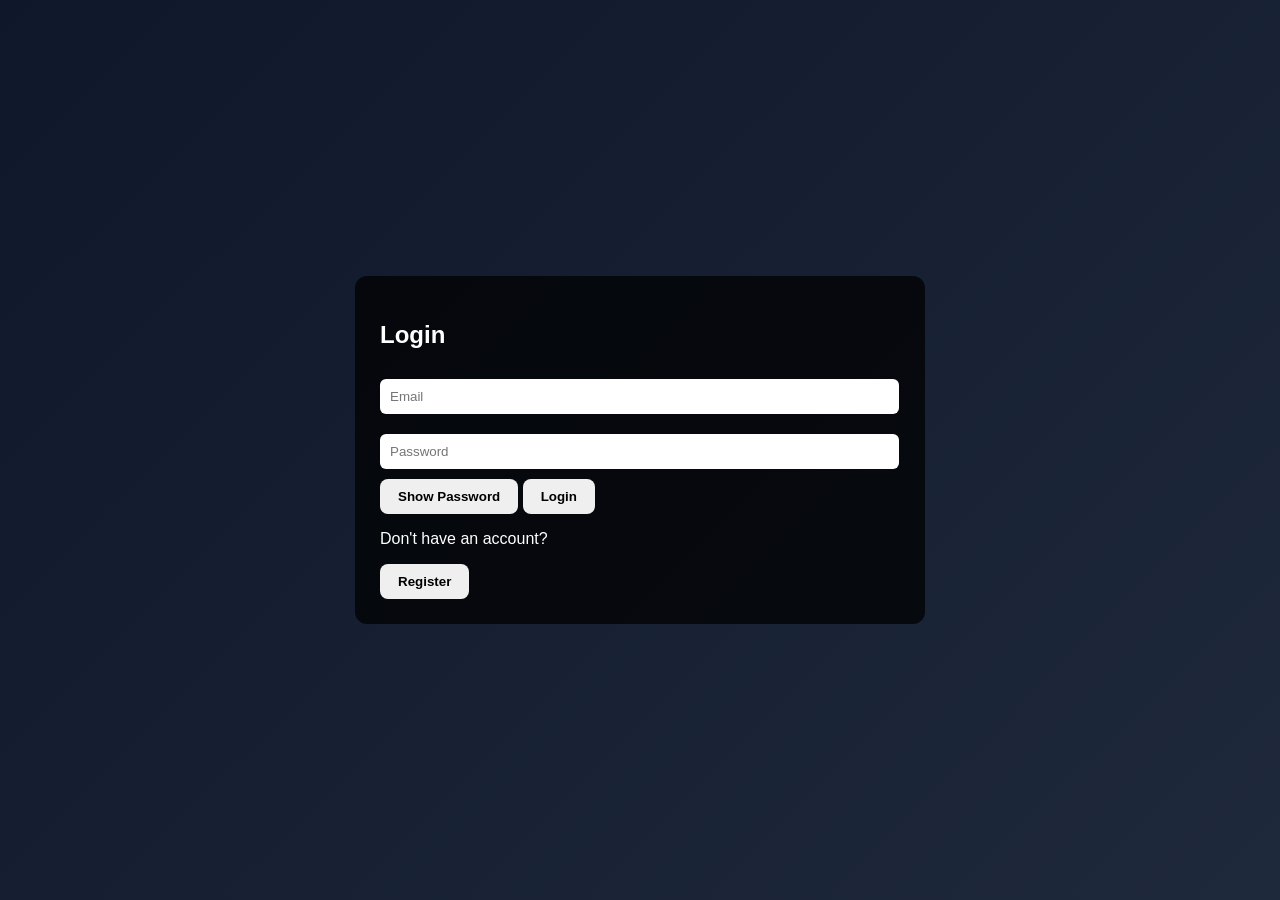
<file: frontend/index.html>
<!DOCTYPE html>
<html>
<head>
  <title>Login</title>
  <link rel="stylesheet" href="style.css">
</head>

<body class="login-page">

<div class="container">
  <h2>Login</h2>

  <input id="email" placeholder="Email">
  <input id="password" type="password" placeholder="Password">

  <button onclick="togglePassword()">Show Password</button>

  <button onclick="login()">Login</button>

  <p>Don't have an account?</p>
  <button onclick="window.location='register.html'">Register</button>
</div>

<script src="app.js"></script>
</body>
</html>
</file>
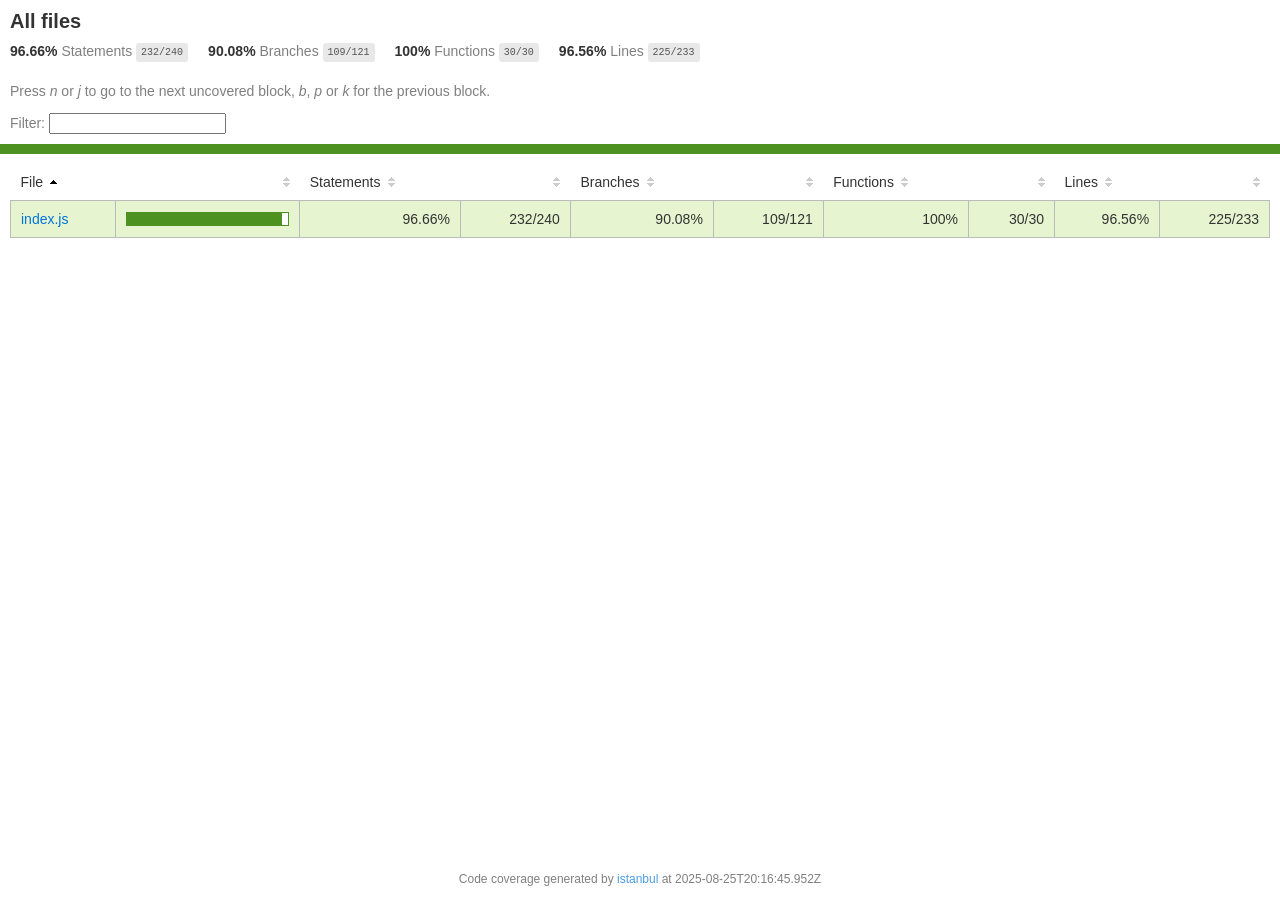
<file: backend/node_modules/kareem/coverage/lcov-report/index.html>
<!doctype html>
<html lang="en">

<head>
    <title>Code coverage report for All files</title>
    <meta charset="utf-8" />
    <link rel="stylesheet" href="prettify.css" />
    <link rel="stylesheet" href="base.css" />
    <link rel="shortcut icon" type="image/x-icon" href="favicon.png" />
    <meta name="viewport" content="width=device-width, initial-scale=1" />
    <style type='text/css'>
        .coverage-summary .sorter {
            background-image: url(sort-arrow-sprite.png);
        }
    </style>
</head>
    
<body>
<div class='wrapper'>
    <div class='pad1'>
        <h1>All files</h1>
        <div class='clearfix'>
            
            <div class='fl pad1y space-right2'>
                <span class="strong">96.66% </span>
                <span class="quiet">Statements</span>
                <span class='fraction'>232/240</span>
            </div>
        
            
            <div class='fl pad1y space-right2'>
                <span class="strong">90.08% </span>
                <span class="quiet">Branches</span>
                <span class='fraction'>109/121</span>
            </div>
        
            
            <div class='fl pad1y space-right2'>
                <span class="strong">100% </span>
                <span class="quiet">Functions</span>
                <span class='fraction'>30/30</span>
            </div>
        
            
            <div class='fl pad1y space-right2'>
                <span class="strong">96.56% </span>
                <span class="quiet">Lines</span>
                <span class='fraction'>225/233</span>
            </div>
        
            
        </div>
        <p class="quiet">
            Press <em>n</em> or <em>j</em> to go to the next uncovered block, <em>b</em>, <em>p</em> or <em>k</em> for the previous block.
        </p>
        <template id="filterTemplate">
            <div class="quiet">
                Filter:
                <input type="search" id="fileSearch">
            </div>
        </template>
    </div>
    <div class='status-line high'></div>
    <div class="pad1">
<table class="coverage-summary">
<thead>
<tr>
   <th data-col="file" data-fmt="html" data-html="true" class="file">File</th>
   <th data-col="pic" data-type="number" data-fmt="html" data-html="true" class="pic"></th>
   <th data-col="statements" data-type="number" data-fmt="pct" class="pct">Statements</th>
   <th data-col="statements_raw" data-type="number" data-fmt="html" class="abs"></th>
   <th data-col="branches" data-type="number" data-fmt="pct" class="pct">Branches</th>
   <th data-col="branches_raw" data-type="number" data-fmt="html" class="abs"></th>
   <th data-col="functions" data-type="number" data-fmt="pct" class="pct">Functions</th>
   <th data-col="functions_raw" data-type="number" data-fmt="html" class="abs"></th>
   <th data-col="lines" data-type="number" data-fmt="pct" class="pct">Lines</th>
   <th data-col="lines_raw" data-type="number" data-fmt="html" class="abs"></th>
</tr>
</thead>
<tbody><tr>
	<td class="file high" data-value="index.js"><a href="index.js.html">index.js</a></td>
	<td data-value="96.66" class="pic high">
	<div class="chart"><div class="cover-fill" style="width: 96%"></div><div class="cover-empty" style="width: 4%"></div></div>
	</td>
	<td data-value="96.66" class="pct high">96.66%</td>
	<td data-value="240" class="abs high">232/240</td>
	<td data-value="90.08" class="pct high">90.08%</td>
	<td data-value="121" class="abs high">109/121</td>
	<td data-value="100" class="pct high">100%</td>
	<td data-value="30" class="abs high">30/30</td>
	<td data-value="96.56" class="pct high">96.56%</td>
	<td data-value="233" class="abs high">225/233</td>
	</tr>

</tbody>
</table>
</div>
                <div class='push'></div><!-- for sticky footer -->
            </div><!-- /wrapper -->
            <div class='footer quiet pad2 space-top1 center small'>
                Code coverage generated by
                <a href="https://istanbul.js.org/" target="_blank" rel="noopener noreferrer">istanbul</a>
                at 2025-08-25T20:16:45.952Z
            </div>
        <script src="prettify.js"></script>
        <script>
            window.onload = function () {
                prettyPrint();
            };
        </script>
        <script src="sorter.js"></script>
        <script src="block-navigation.js"></script>
    </body>
</html>
</file>
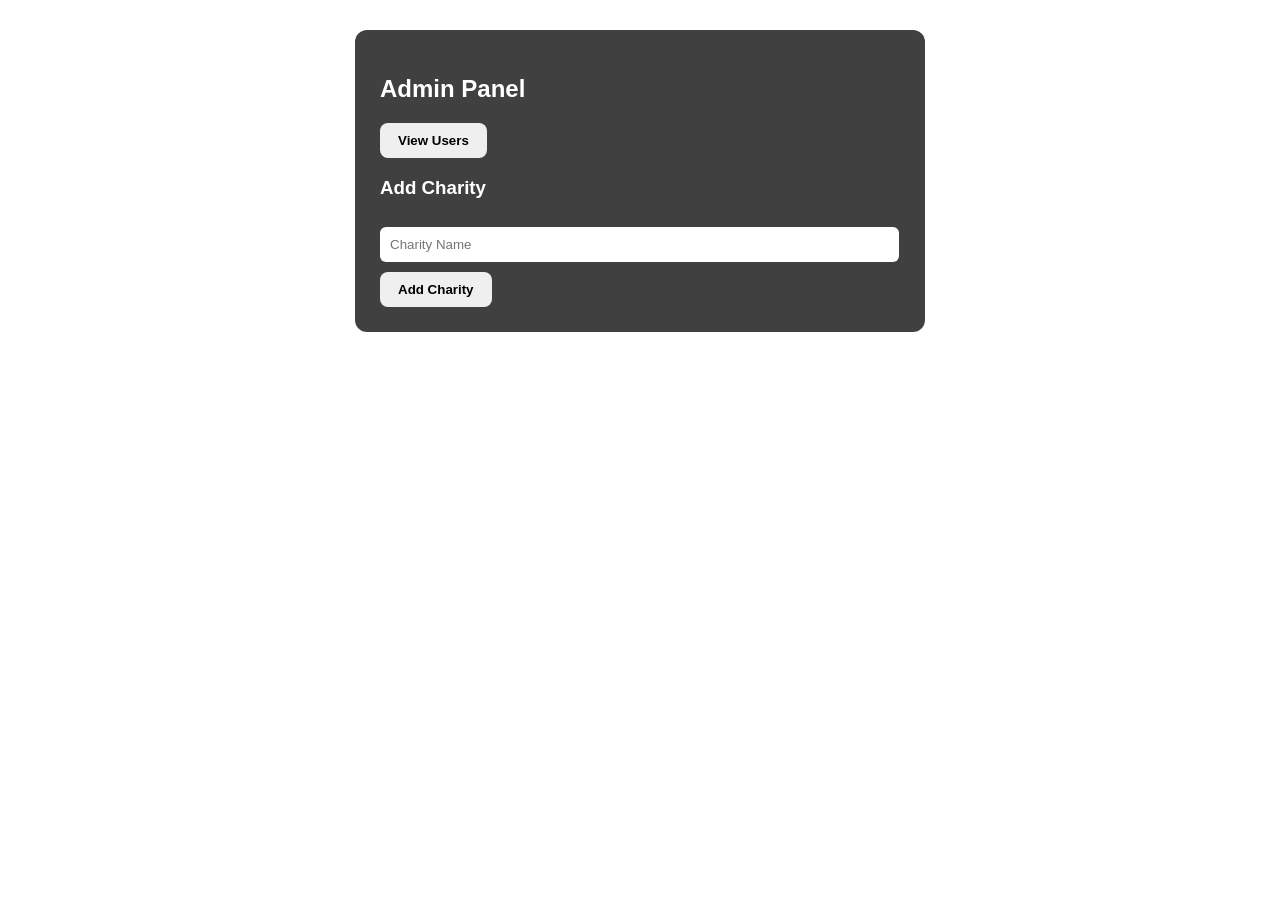
<file: frontend/admin.html>
<!DOCTYPE html>
<html>
<head>
  <title>Admin Panel</title>
  <link rel="stylesheet" href="style.css">
</head>
<body>

<div class="container">
  <h2>Admin Panel</h2>

  <button onclick="getUsers()">View Users</button>

  <h3>Add Charity</h3>
  <input id="cname" placeholder="Charity Name">
  <button onclick="addCharity()">Add Charity</button>

  <div id="output"></div>
</div>

<script src="app.js"></script>
</body>
</html>
</file>
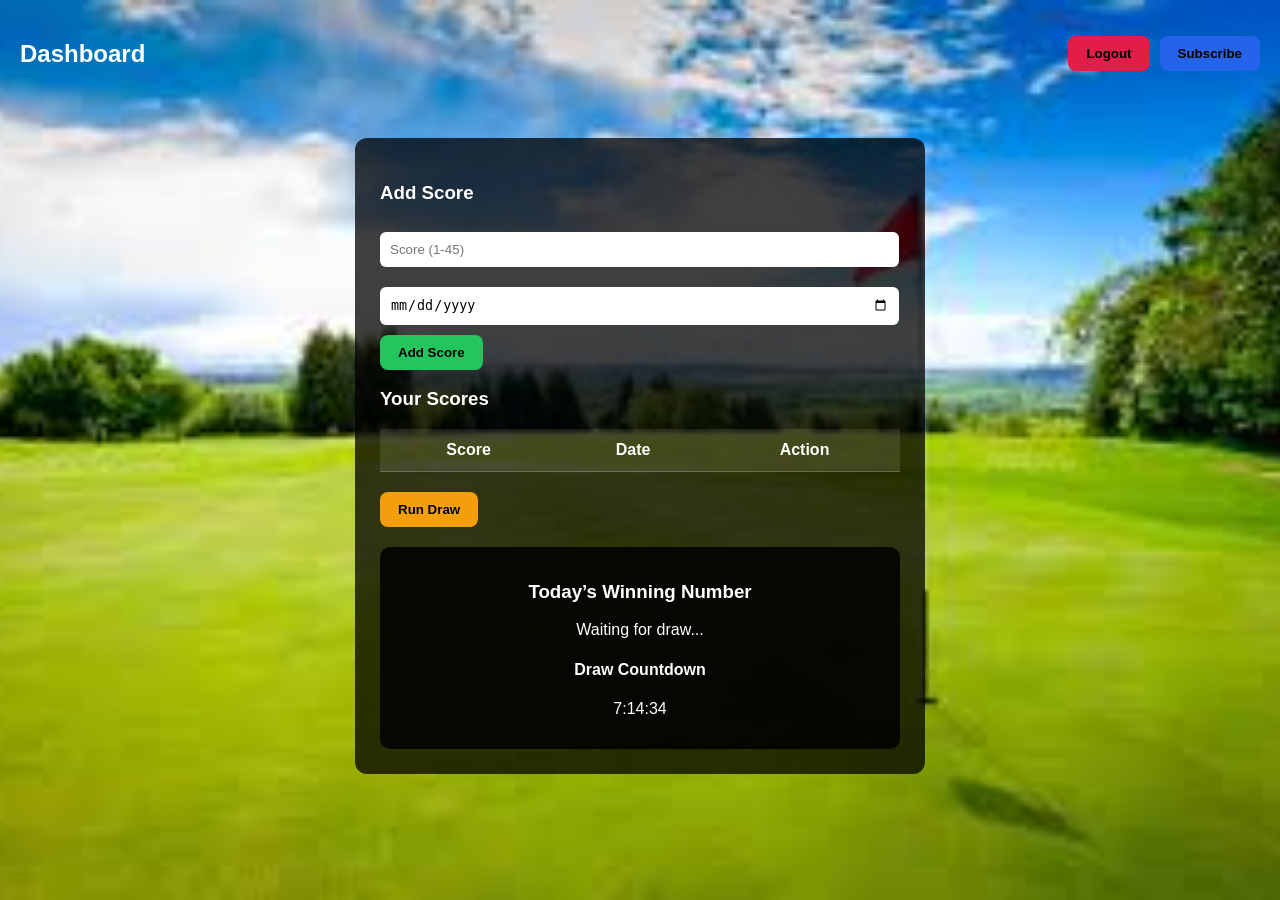
<file: frontend/dashboard.html>
<!DOCTYPE html>
<html>
<head>
  <title>Dashboard</title>
  <link rel="stylesheet" href="style.css">
</head>

<body class="dashboard-page">

<div class="header">
  <h2>Dashboard</h2>

  <div class="header-buttons">
    <button class="logout" onclick="logout()">Logout</button>
    <button class="subscribe" onclick="window.location='payment.html'">Subscribe</button>
  </div>
</div>

<div class="container">

  <h3>Add Score</h3>

  <input id="score" placeholder="Score (1-45)">
  <input id="date" type="date">

  <button class="add-btn" onclick="addScore()">Add Score</button>

  <h3>Your Scores</h3>

  <table>
    <thead>
      <tr>
        <th>Score</th>
        <th>Date</th>
        <th>Action</th>
      </tr>
    </thead>
    <tbody id="scoresList"></tbody>
  </table>

  <!-- ✅ RUN DRAW BUTTON BACK -->
  <button class="draw-btn" onclick="runDraw()">Run Draw</button>

  <!-- DRAW RESULT BOX -->
  <div class="draw-box">
    <h3>Today’s Winning Number</h3>
    <p id="drawNumbers">Waiting for draw...</p>

    <h4>Draw Countdown</h4>
    <p id="timer">--:--:--</p>
  </div>

</div>

<script src="app.js"></script>
</body>
</html>
</file>
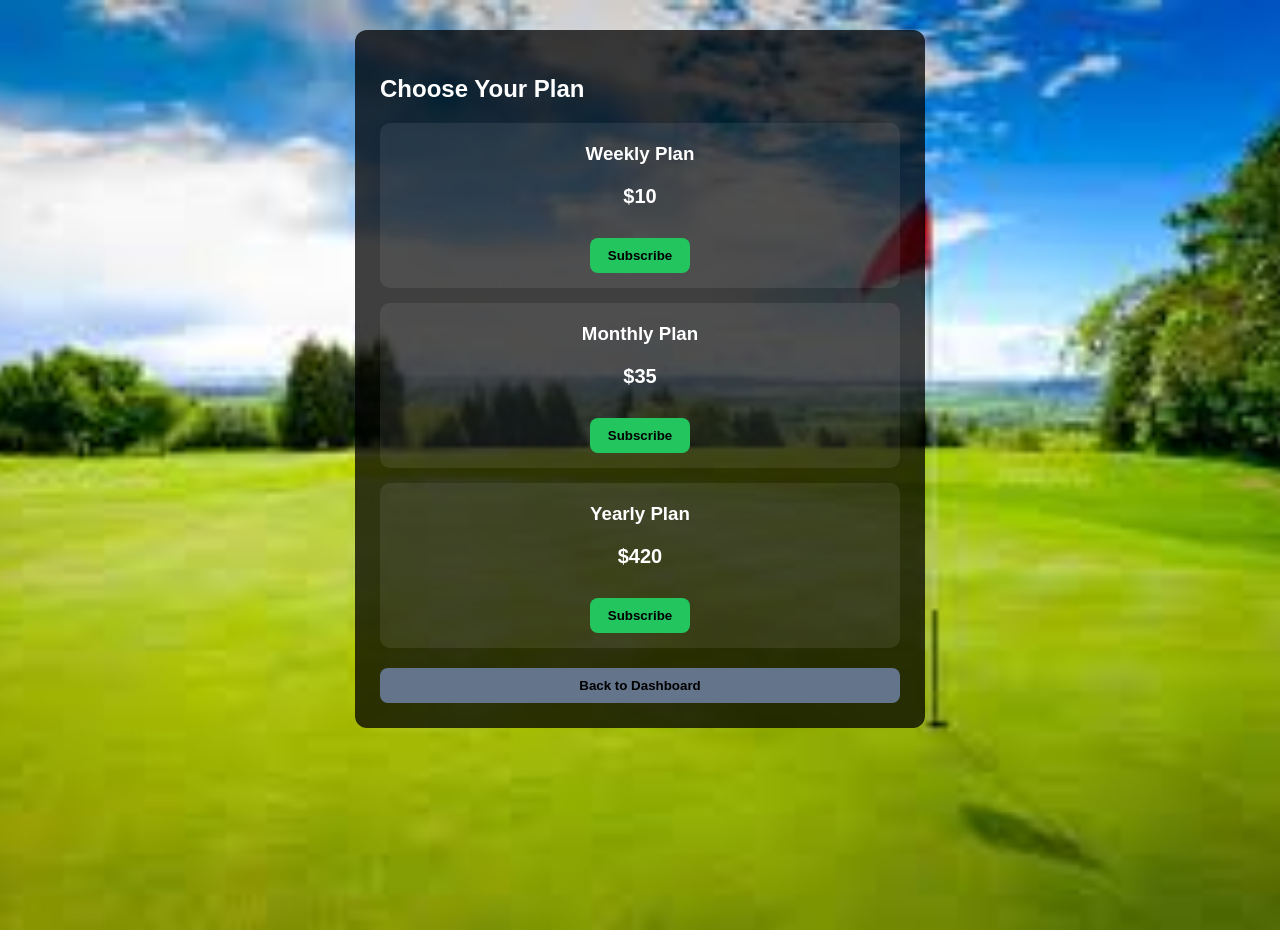
<file: frontend/payment.html>
<!DOCTYPE html>
<html>
<head>
  <title>Payment</title>
  <link rel="stylesheet" href="style.css">
</head>

<body class="dashboard-page">

<div class="container">
  <h2>Choose Your Plan</h2>

  <div class="plan-container">

    <div class="plan">
      <h3>Weekly Plan</h3>
      <p>$10</p>
      <button onclick="pay('weekly')">Subscribe</button>
    </div>

    <div class="plan">
      <h3>Monthly Plan</h3>
      <p>$35</p>
      <button onclick="pay('monthly')">Subscribe</button>
    </div>

    <div class="plan">
      <h3>Yearly Plan</h3>
      <p>$420</p>
      <button onclick="pay('yearly')">Subscribe</button>
    </div>

  </div>

  <button class="back-btn" onclick="window.location='dashboard.html'">
    Back to Dashboard
  </button>
</div>

<script src="app.js"></script>
</body>
</html>
</file>
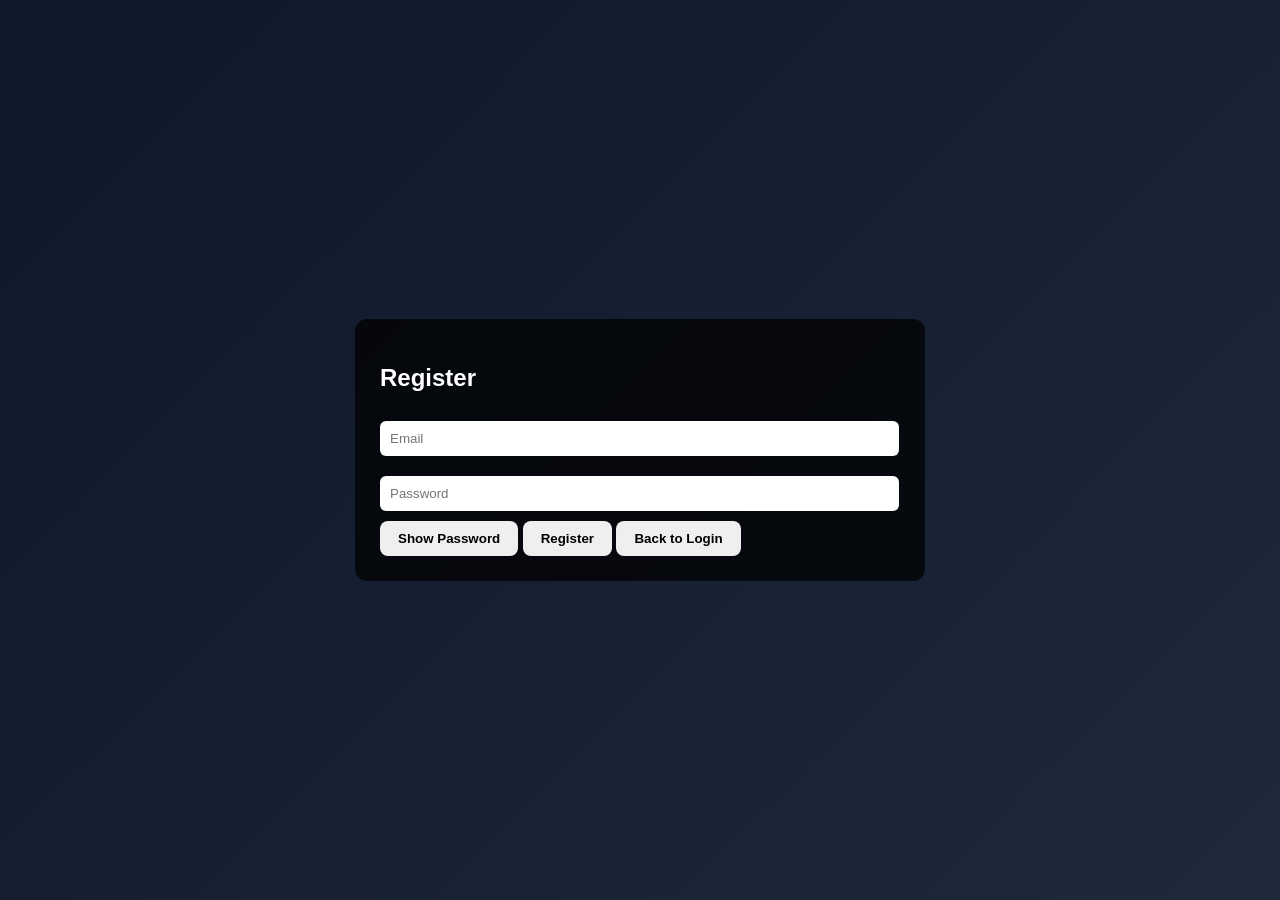
<file: frontend/register.html>
<!DOCTYPE html>
<html>
<head>
  <title>Register</title>
  <link rel="stylesheet" href="style.css">
</head>

<body class="login-page">

<div class="container">
  <h2>Register</h2>

  <input id="email" placeholder="Email">
  <input id="password" type="password" placeholder="Password">

  <button onclick="togglePassword()">Show Password</button>

  <button onclick="register()">Register</button>

  <button onclick="window.location='index.html'">Back to Login</button>
</div>

<script src="app.js"></script>
</body>
</html>
</file>
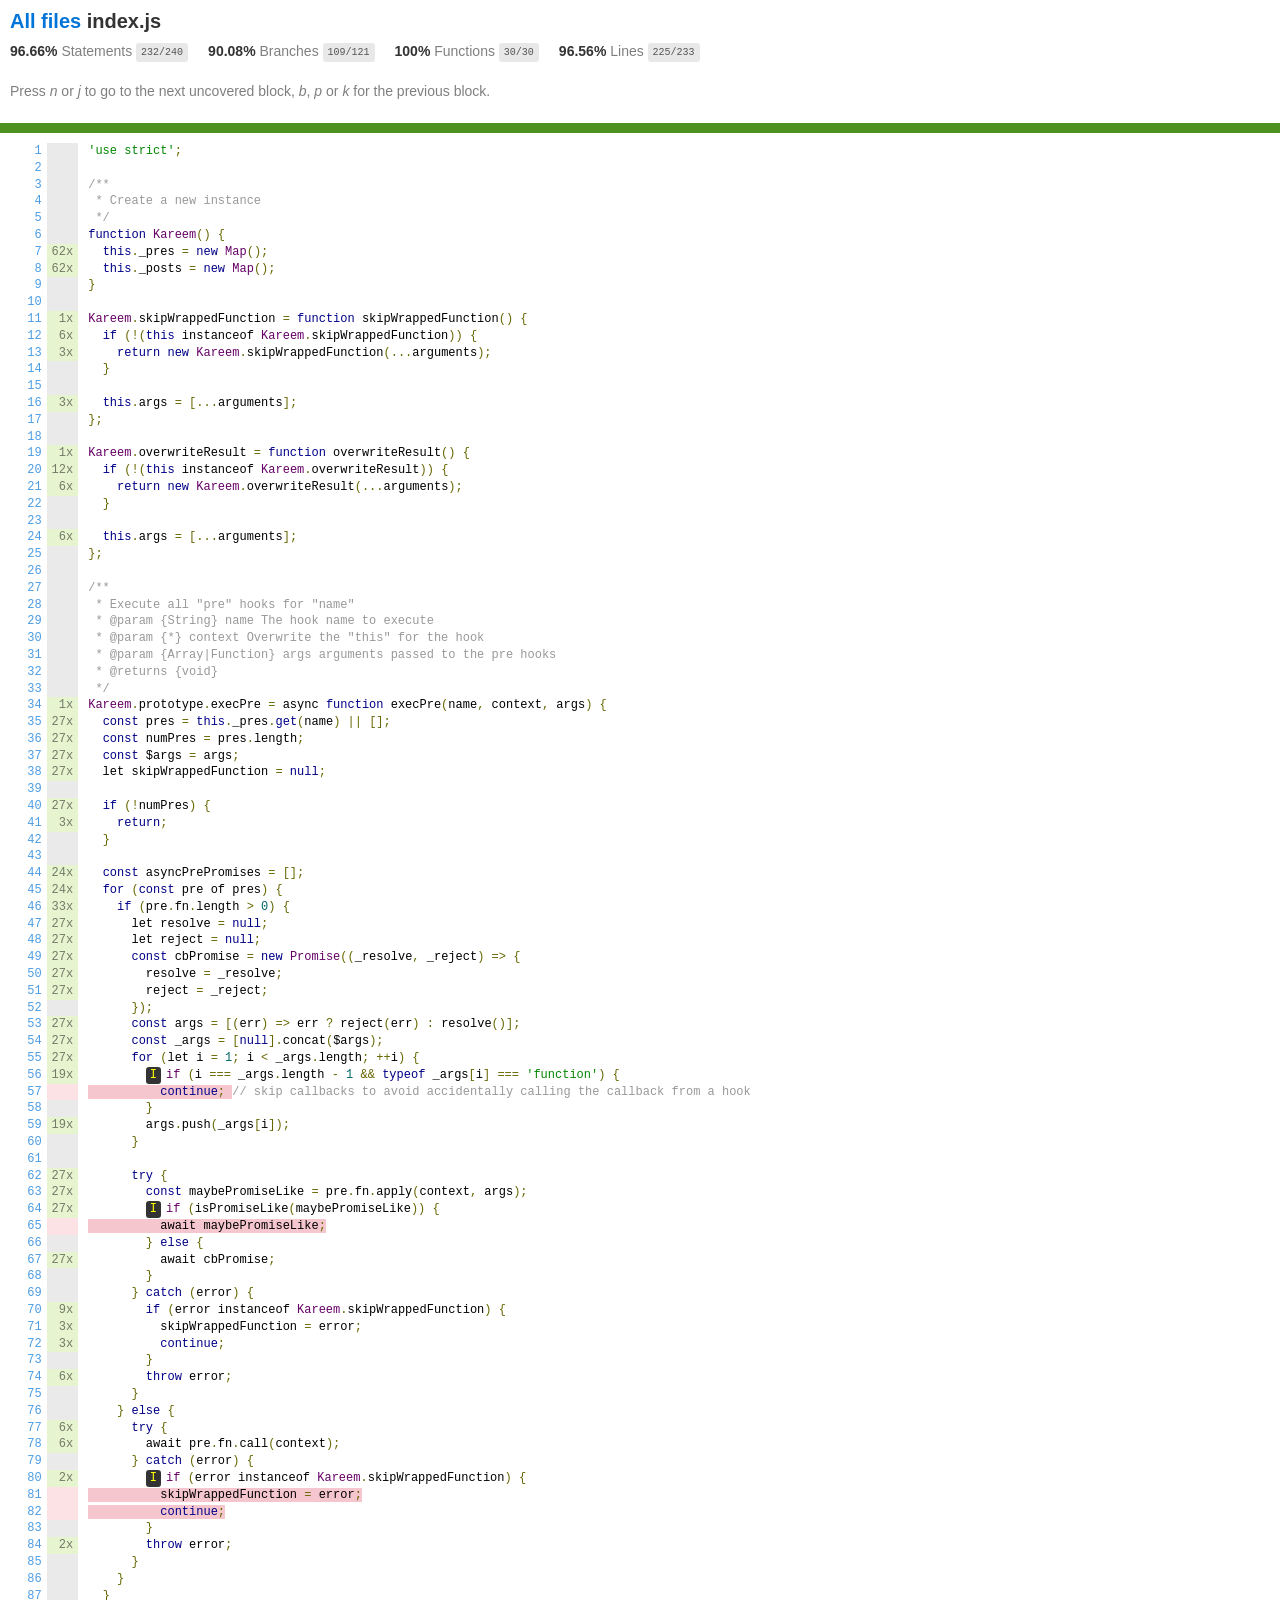
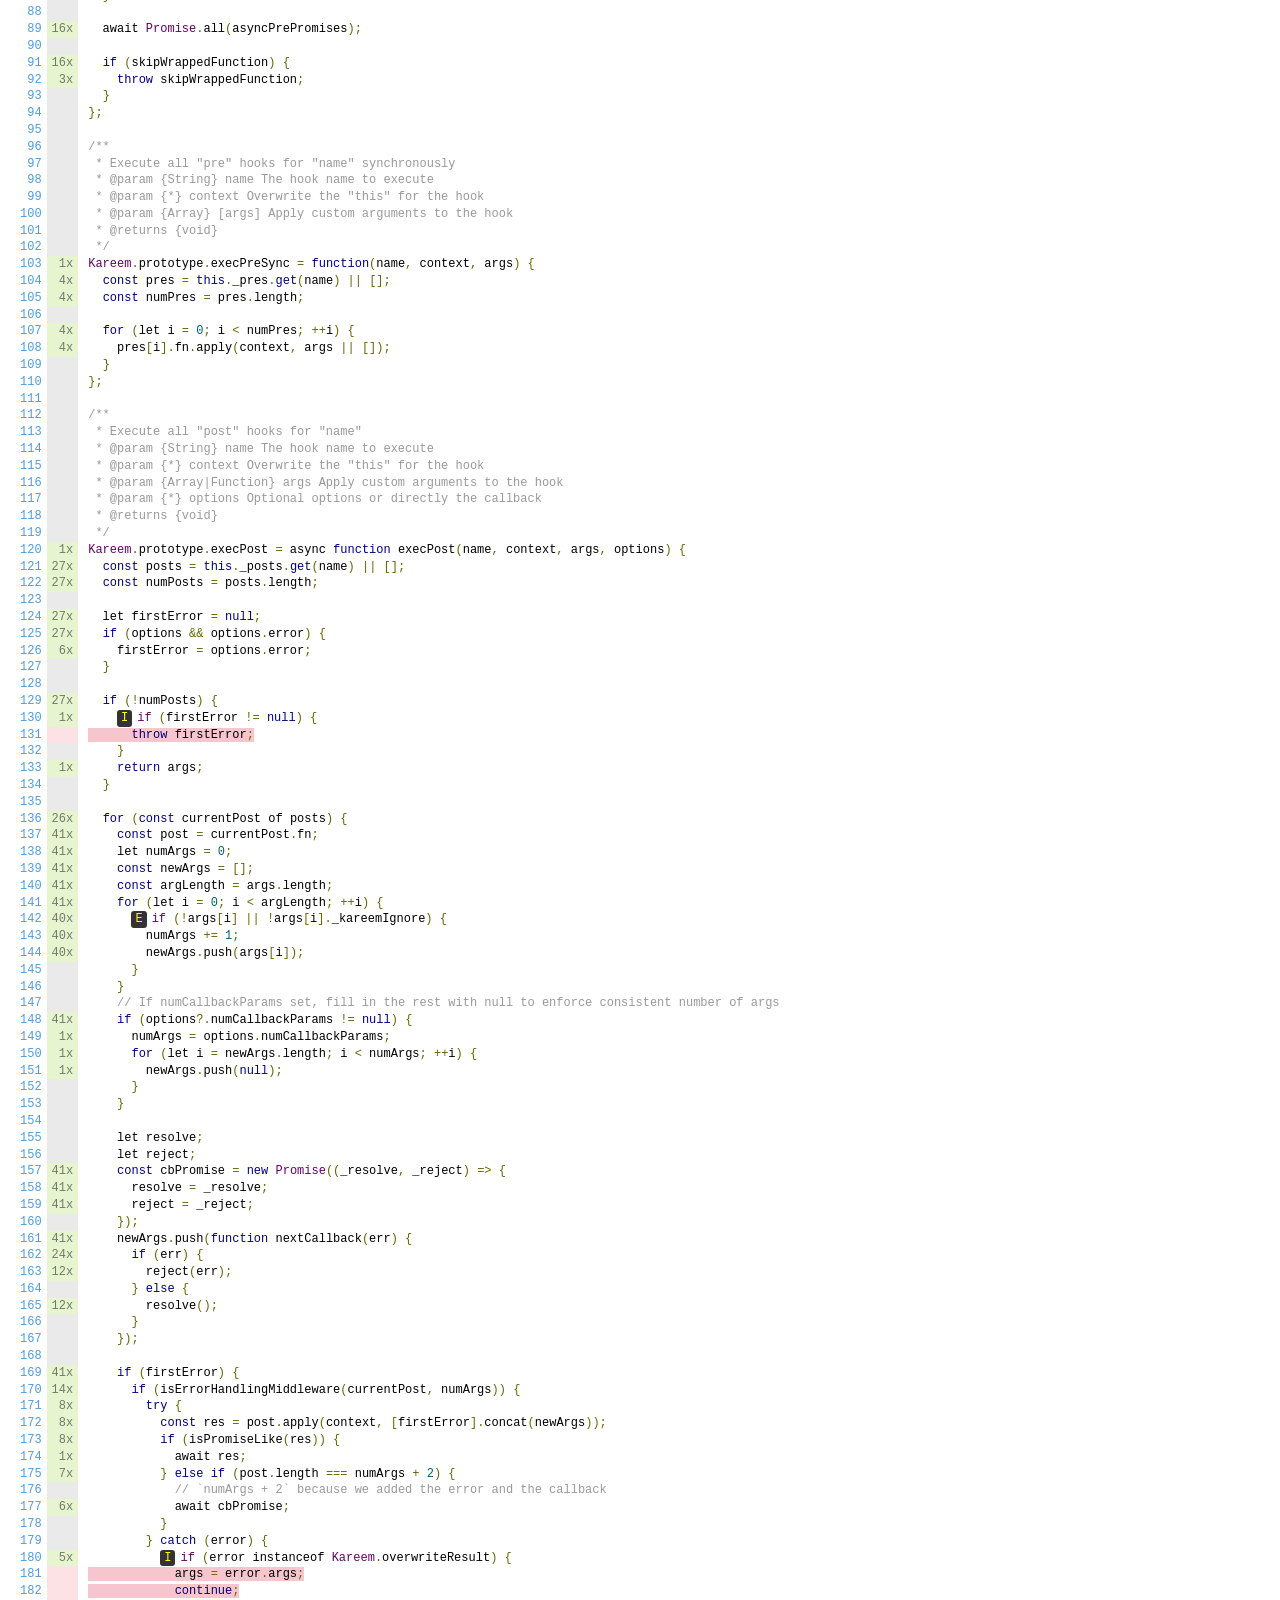
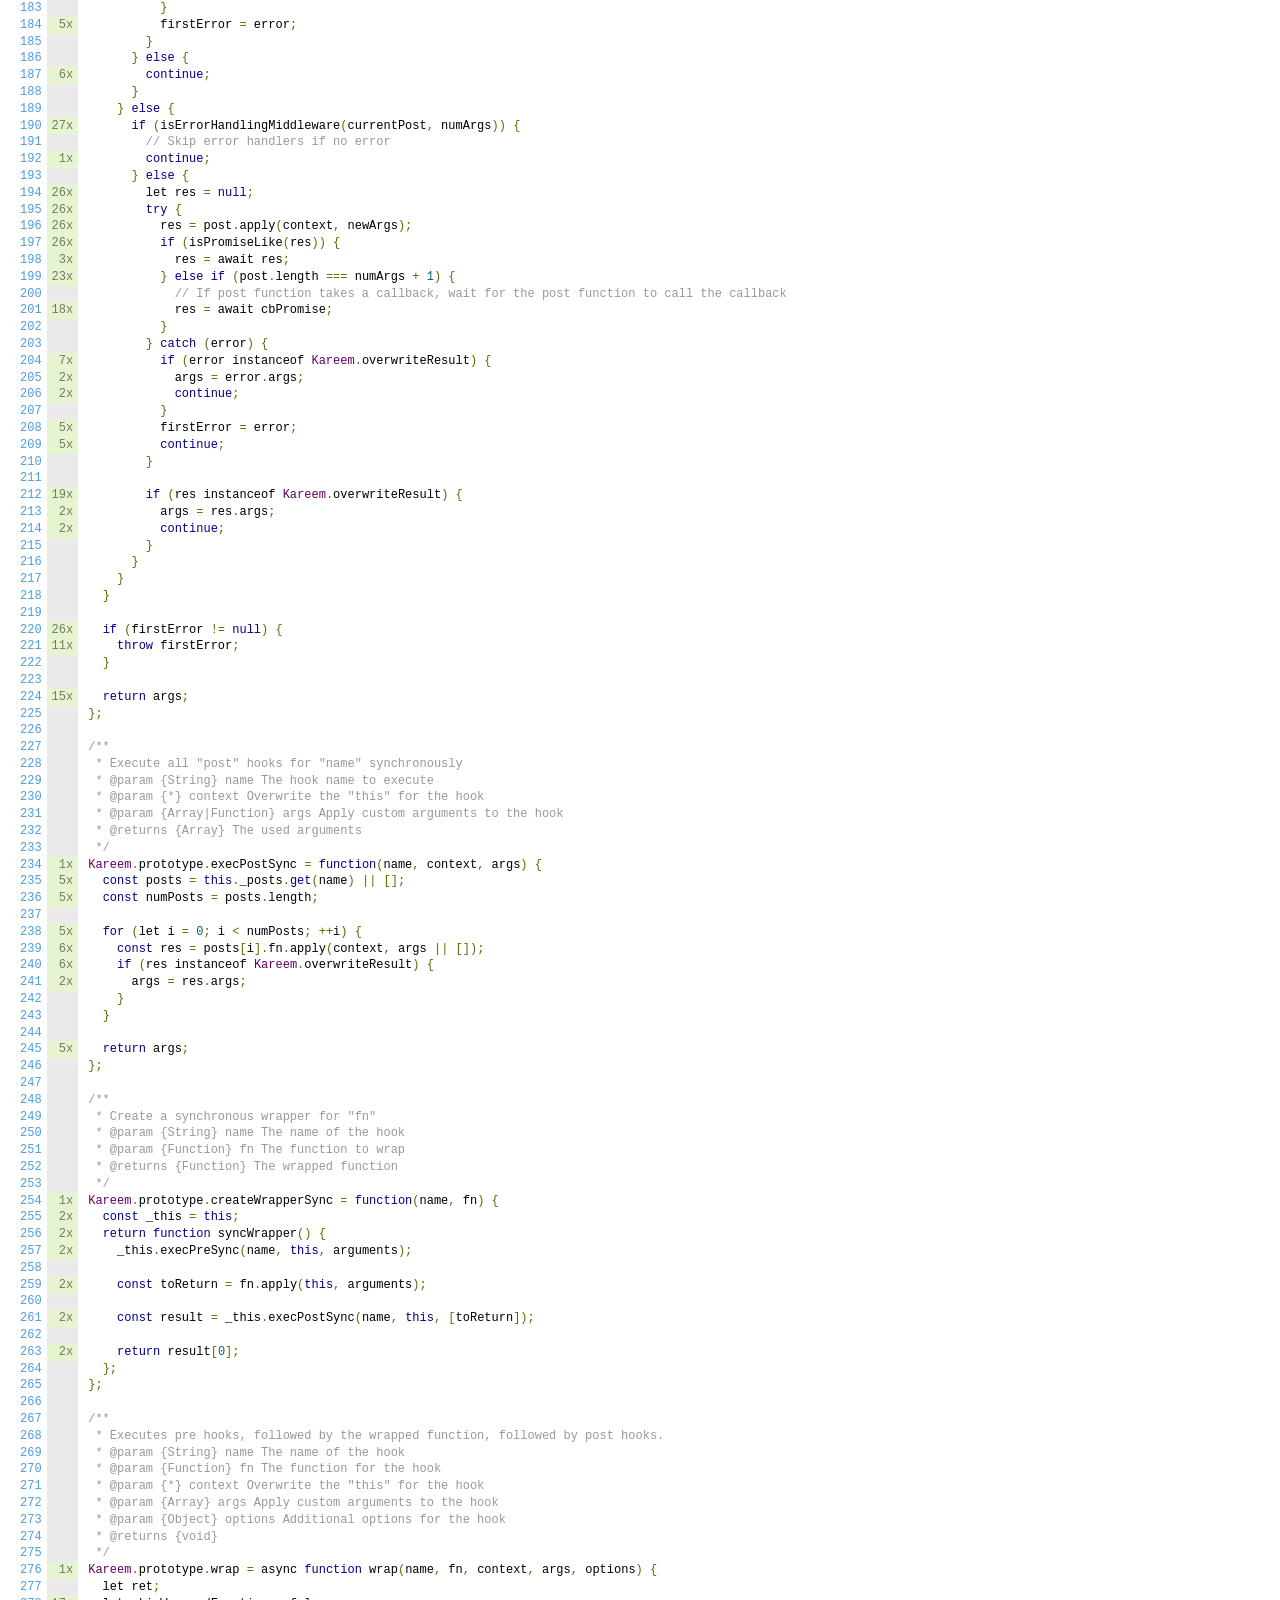
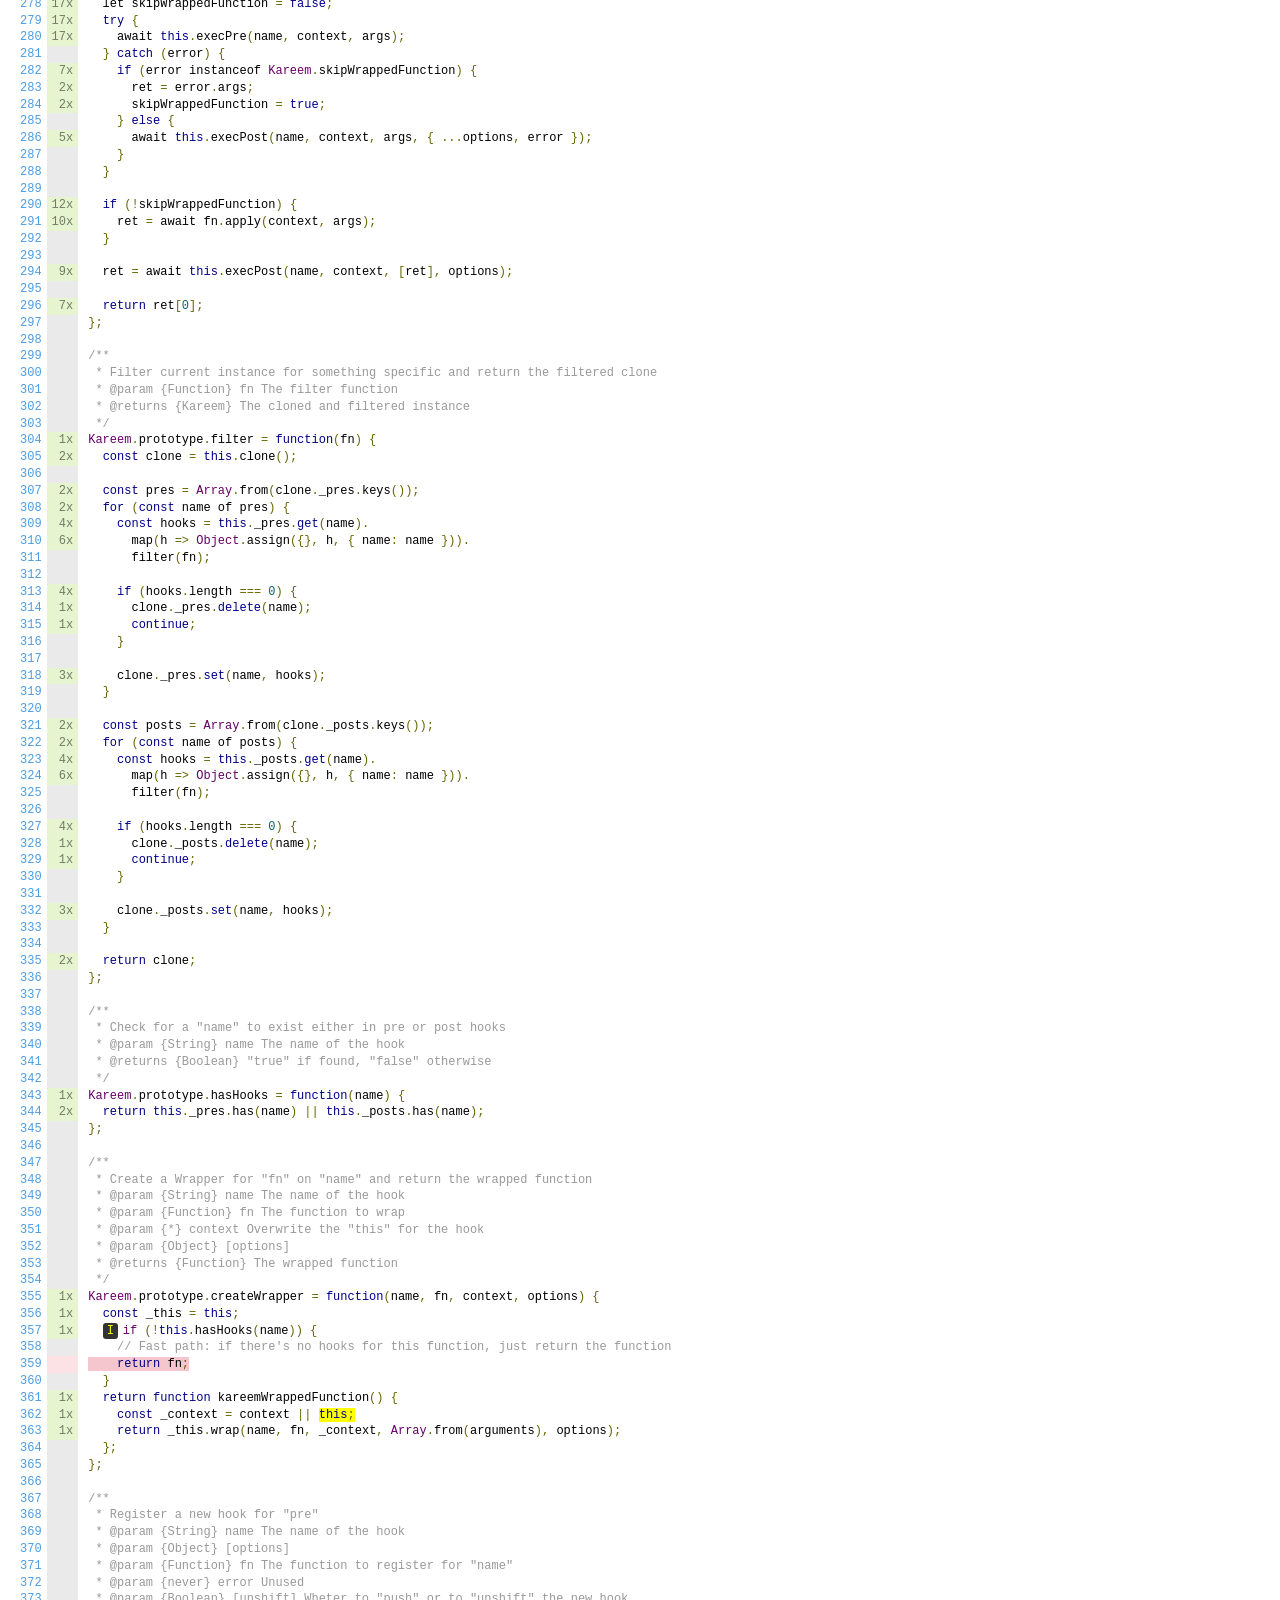
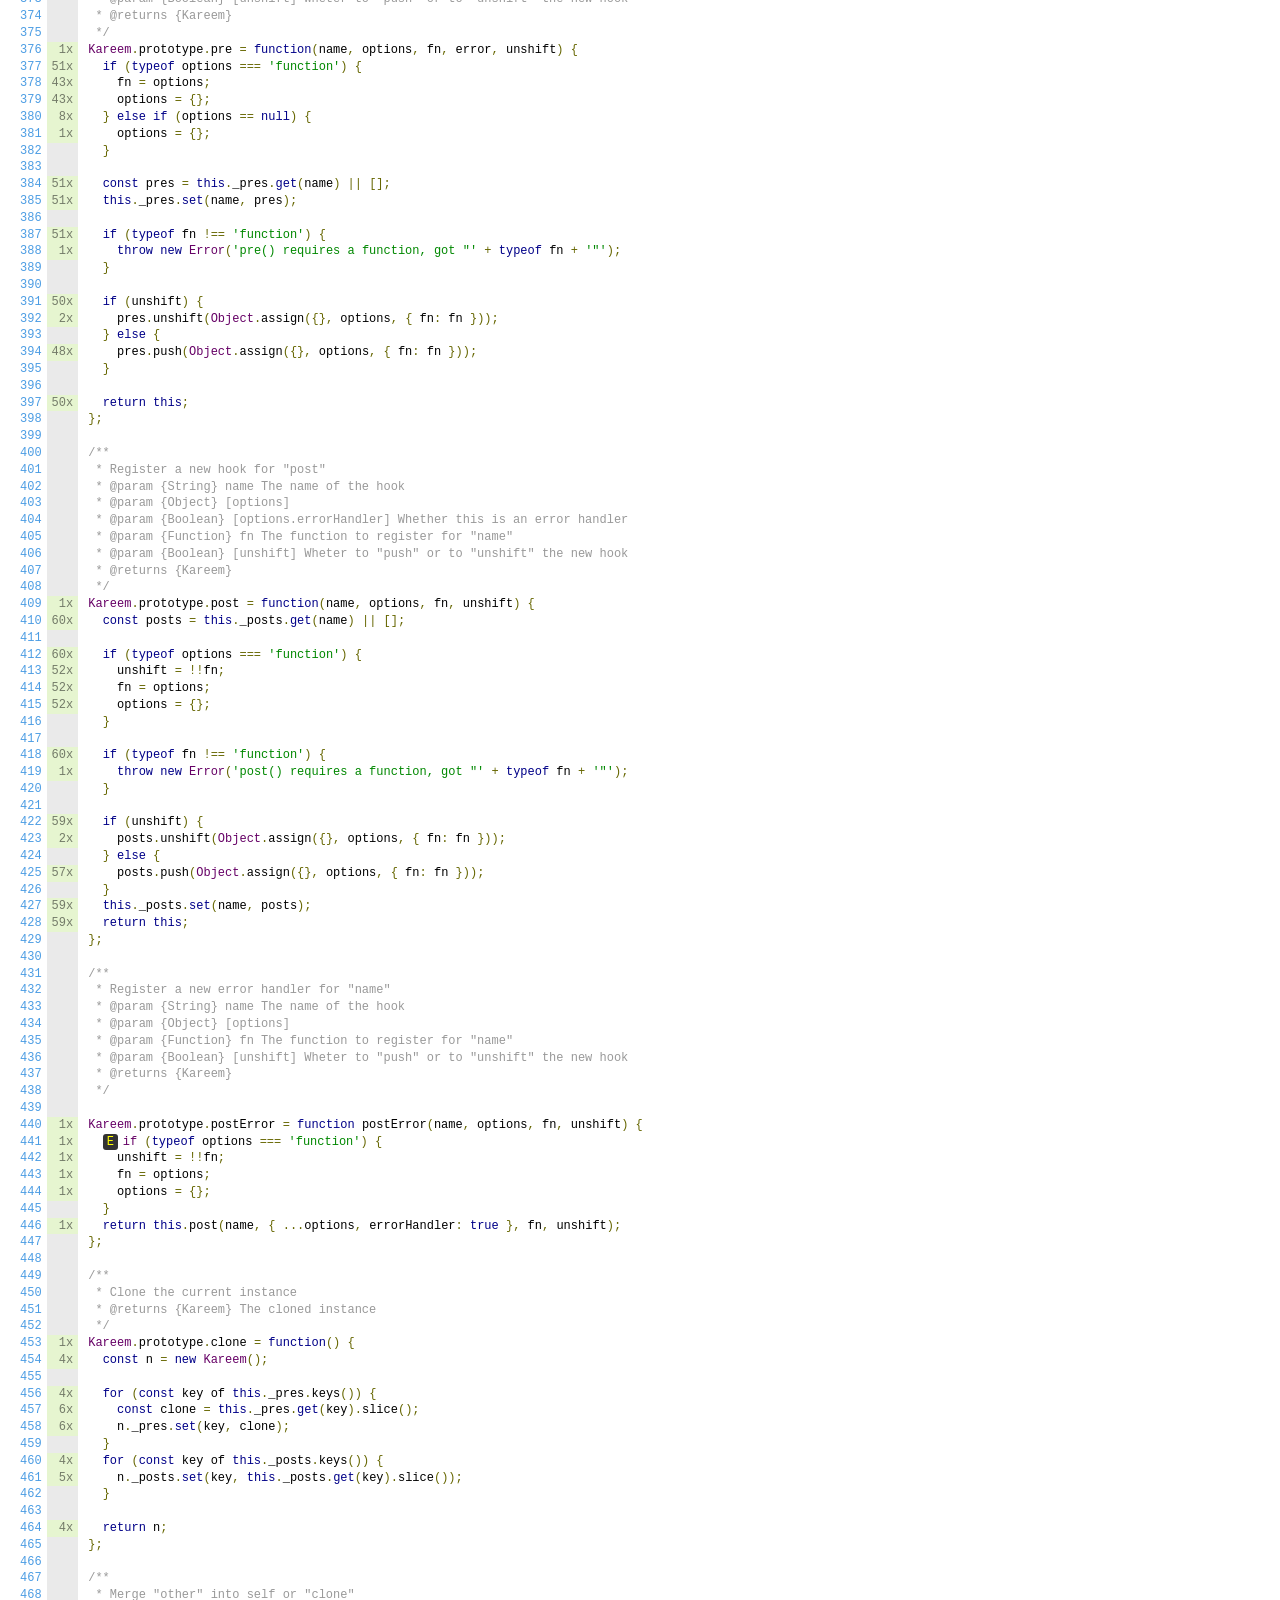
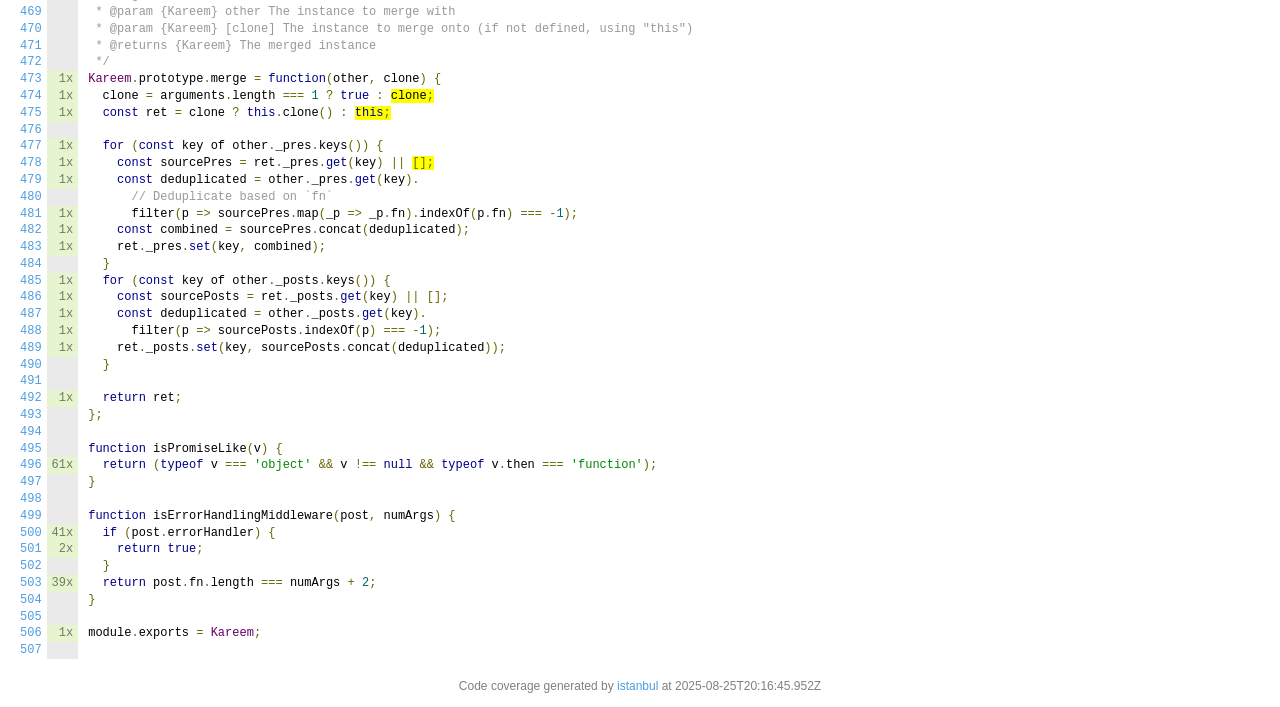
<file: backend/node_modules/kareem/coverage/lcov-report/index.js.html>
<!doctype html>
<html lang="en">

<head>
    <title>Code coverage report for index.js</title>
    <meta charset="utf-8" />
    <link rel="stylesheet" href="prettify.css" />
    <link rel="stylesheet" href="base.css" />
    <link rel="shortcut icon" type="image/x-icon" href="favicon.png" />
    <meta name="viewport" content="width=device-width, initial-scale=1" />
    <style type='text/css'>
        .coverage-summary .sorter {
            background-image: url(sort-arrow-sprite.png);
        }
    </style>
</head>
    
<body>
<div class='wrapper'>
    <div class='pad1'>
        <h1><a href="index.html">All files</a> index.js</h1>
        <div class='clearfix'>
            
            <div class='fl pad1y space-right2'>
                <span class="strong">96.66% </span>
                <span class="quiet">Statements</span>
                <span class='fraction'>232/240</span>
            </div>
        
            
            <div class='fl pad1y space-right2'>
                <span class="strong">90.08% </span>
                <span class="quiet">Branches</span>
                <span class='fraction'>109/121</span>
            </div>
        
            
            <div class='fl pad1y space-right2'>
                <span class="strong">100% </span>
                <span class="quiet">Functions</span>
                <span class='fraction'>30/30</span>
            </div>
        
            
            <div class='fl pad1y space-right2'>
                <span class="strong">96.56% </span>
                <span class="quiet">Lines</span>
                <span class='fraction'>225/233</span>
            </div>
        
            
        </div>
        <p class="quiet">
            Press <em>n</em> or <em>j</em> to go to the next uncovered block, <em>b</em>, <em>p</em> or <em>k</em> for the previous block.
        </p>
        <template id="filterTemplate">
            <div class="quiet">
                Filter:
                <input type="search" id="fileSearch">
            </div>
        </template>
    </div>
    <div class='status-line high'></div>
    <pre><table class="coverage">
<tr><td class="line-count quiet"><a name='L1'></a><a href='#L1'>1</a>
<a name='L2'></a><a href='#L2'>2</a>
<a name='L3'></a><a href='#L3'>3</a>
<a name='L4'></a><a href='#L4'>4</a>
<a name='L5'></a><a href='#L5'>5</a>
<a name='L6'></a><a href='#L6'>6</a>
<a name='L7'></a><a href='#L7'>7</a>
<a name='L8'></a><a href='#L8'>8</a>
<a name='L9'></a><a href='#L9'>9</a>
<a name='L10'></a><a href='#L10'>10</a>
<a name='L11'></a><a href='#L11'>11</a>
<a name='L12'></a><a href='#L12'>12</a>
<a name='L13'></a><a href='#L13'>13</a>
<a name='L14'></a><a href='#L14'>14</a>
<a name='L15'></a><a href='#L15'>15</a>
<a name='L16'></a><a href='#L16'>16</a>
<a name='L17'></a><a href='#L17'>17</a>
<a name='L18'></a><a href='#L18'>18</a>
<a name='L19'></a><a href='#L19'>19</a>
<a name='L20'></a><a href='#L20'>20</a>
<a name='L21'></a><a href='#L21'>21</a>
<a name='L22'></a><a href='#L22'>22</a>
<a name='L23'></a><a href='#L23'>23</a>
<a name='L24'></a><a href='#L24'>24</a>
<a name='L25'></a><a href='#L25'>25</a>
<a name='L26'></a><a href='#L26'>26</a>
<a name='L27'></a><a href='#L27'>27</a>
<a name='L28'></a><a href='#L28'>28</a>
<a name='L29'></a><a href='#L29'>29</a>
<a name='L30'></a><a href='#L30'>30</a>
<a name='L31'></a><a href='#L31'>31</a>
<a name='L32'></a><a href='#L32'>32</a>
<a name='L33'></a><a href='#L33'>33</a>
<a name='L34'></a><a href='#L34'>34</a>
<a name='L35'></a><a href='#L35'>35</a>
<a name='L36'></a><a href='#L36'>36</a>
<a name='L37'></a><a href='#L37'>37</a>
<a name='L38'></a><a href='#L38'>38</a>
<a name='L39'></a><a href='#L39'>39</a>
<a name='L40'></a><a href='#L40'>40</a>
<a name='L41'></a><a href='#L41'>41</a>
<a name='L42'></a><a href='#L42'>42</a>
<a name='L43'></a><a href='#L43'>43</a>
<a name='L44'></a><a href='#L44'>44</a>
<a name='L45'></a><a href='#L45'>45</a>
<a name='L46'></a><a href='#L46'>46</a>
<a name='L47'></a><a href='#L47'>47</a>
<a name='L48'></a><a href='#L48'>48</a>
<a name='L49'></a><a href='#L49'>49</a>
<a name='L50'></a><a href='#L50'>50</a>
<a name='L51'></a><a href='#L51'>51</a>
<a name='L52'></a><a href='#L52'>52</a>
<a name='L53'></a><a href='#L53'>53</a>
<a name='L54'></a><a href='#L54'>54</a>
<a name='L55'></a><a href='#L55'>55</a>
<a name='L56'></a><a href='#L56'>56</a>
<a name='L57'></a><a href='#L57'>57</a>
<a name='L58'></a><a href='#L58'>58</a>
<a name='L59'></a><a href='#L59'>59</a>
<a name='L60'></a><a href='#L60'>60</a>
<a name='L61'></a><a href='#L61'>61</a>
<a name='L62'></a><a href='#L62'>62</a>
<a name='L63'></a><a href='#L63'>63</a>
<a name='L64'></a><a href='#L64'>64</a>
<a name='L65'></a><a href='#L65'>65</a>
<a name='L66'></a><a href='#L66'>66</a>
<a name='L67'></a><a href='#L67'>67</a>
<a name='L68'></a><a href='#L68'>68</a>
<a name='L69'></a><a href='#L69'>69</a>
<a name='L70'></a><a href='#L70'>70</a>
<a name='L71'></a><a href='#L71'>71</a>
<a name='L72'></a><a href='#L72'>72</a>
<a name='L73'></a><a href='#L73'>73</a>
<a name='L74'></a><a href='#L74'>74</a>
<a name='L75'></a><a href='#L75'>75</a>
<a name='L76'></a><a href='#L76'>76</a>
<a name='L77'></a><a href='#L77'>77</a>
<a name='L78'></a><a href='#L78'>78</a>
<a name='L79'></a><a href='#L79'>79</a>
<a name='L80'></a><a href='#L80'>80</a>
<a name='L81'></a><a href='#L81'>81</a>
<a name='L82'></a><a href='#L82'>82</a>
<a name='L83'></a><a href='#L83'>83</a>
<a name='L84'></a><a href='#L84'>84</a>
<a name='L85'></a><a href='#L85'>85</a>
<a name='L86'></a><a href='#L86'>86</a>
<a name='L87'></a><a href='#L87'>87</a>
<a name='L88'></a><a href='#L88'>88</a>
<a name='L89'></a><a href='#L89'>89</a>
<a name='L90'></a><a href='#L90'>90</a>
<a name='L91'></a><a href='#L91'>91</a>
<a name='L92'></a><a href='#L92'>92</a>
<a name='L93'></a><a href='#L93'>93</a>
<a name='L94'></a><a href='#L94'>94</a>
<a name='L95'></a><a href='#L95'>95</a>
<a name='L96'></a><a href='#L96'>96</a>
<a name='L97'></a><a href='#L97'>97</a>
<a name='L98'></a><a href='#L98'>98</a>
<a name='L99'></a><a href='#L99'>99</a>
<a name='L100'></a><a href='#L100'>100</a>
<a name='L101'></a><a href='#L101'>101</a>
<a name='L102'></a><a href='#L102'>102</a>
<a name='L103'></a><a href='#L103'>103</a>
<a name='L104'></a><a href='#L104'>104</a>
<a name='L105'></a><a href='#L105'>105</a>
<a name='L106'></a><a href='#L106'>106</a>
<a name='L107'></a><a href='#L107'>107</a>
<a name='L108'></a><a href='#L108'>108</a>
<a name='L109'></a><a href='#L109'>109</a>
<a name='L110'></a><a href='#L110'>110</a>
<a name='L111'></a><a href='#L111'>111</a>
<a name='L112'></a><a href='#L112'>112</a>
<a name='L113'></a><a href='#L113'>113</a>
<a name='L114'></a><a href='#L114'>114</a>
<a name='L115'></a><a href='#L115'>115</a>
<a name='L116'></a><a href='#L116'>116</a>
<a name='L117'></a><a href='#L117'>117</a>
<a name='L118'></a><a href='#L118'>118</a>
<a name='L119'></a><a href='#L119'>119</a>
<a name='L120'></a><a href='#L120'>120</a>
<a name='L121'></a><a href='#L121'>121</a>
<a name='L122'></a><a href='#L122'>122</a>
<a name='L123'></a><a href='#L123'>123</a>
<a name='L124'></a><a href='#L124'>124</a>
<a name='L125'></a><a href='#L125'>125</a>
<a name='L126'></a><a href='#L126'>126</a>
<a name='L127'></a><a href='#L127'>127</a>
<a name='L128'></a><a href='#L128'>128</a>
<a name='L129'></a><a href='#L129'>129</a>
<a name='L130'></a><a href='#L130'>130</a>
<a name='L131'></a><a href='#L131'>131</a>
<a name='L132'></a><a href='#L132'>132</a>
<a name='L133'></a><a href='#L133'>133</a>
<a name='L134'></a><a href='#L134'>134</a>
<a name='L135'></a><a href='#L135'>135</a>
<a name='L136'></a><a href='#L136'>136</a>
<a name='L137'></a><a href='#L137'>137</a>
<a name='L138'></a><a href='#L138'>138</a>
<a name='L139'></a><a href='#L139'>139</a>
<a name='L140'></a><a href='#L140'>140</a>
<a name='L141'></a><a href='#L141'>141</a>
<a name='L142'></a><a href='#L142'>142</a>
<a name='L143'></a><a href='#L143'>143</a>
<a name='L144'></a><a href='#L144'>144</a>
<a name='L145'></a><a href='#L145'>145</a>
<a name='L146'></a><a href='#L146'>146</a>
<a name='L147'></a><a href='#L147'>147</a>
<a name='L148'></a><a href='#L148'>148</a>
<a name='L149'></a><a href='#L149'>149</a>
<a name='L150'></a><a href='#L150'>150</a>
<a name='L151'></a><a href='#L151'>151</a>
<a name='L152'></a><a href='#L152'>152</a>
<a name='L153'></a><a href='#L153'>153</a>
<a name='L154'></a><a href='#L154'>154</a>
<a name='L155'></a><a href='#L155'>155</a>
<a name='L156'></a><a href='#L156'>156</a>
<a name='L157'></a><a href='#L157'>157</a>
<a name='L158'></a><a href='#L158'>158</a>
<a name='L159'></a><a href='#L159'>159</a>
<a name='L160'></a><a href='#L160'>160</a>
<a name='L161'></a><a href='#L161'>161</a>
<a name='L162'></a><a href='#L162'>162</a>
<a name='L163'></a><a href='#L163'>163</a>
<a name='L164'></a><a href='#L164'>164</a>
<a name='L165'></a><a href='#L165'>165</a>
<a name='L166'></a><a href='#L166'>166</a>
<a name='L167'></a><a href='#L167'>167</a>
<a name='L168'></a><a href='#L168'>168</a>
<a name='L169'></a><a href='#L169'>169</a>
<a name='L170'></a><a href='#L170'>170</a>
<a name='L171'></a><a href='#L171'>171</a>
<a name='L172'></a><a href='#L172'>172</a>
<a name='L173'></a><a href='#L173'>173</a>
<a name='L174'></a><a href='#L174'>174</a>
<a name='L175'></a><a href='#L175'>175</a>
<a name='L176'></a><a href='#L176'>176</a>
<a name='L177'></a><a href='#L177'>177</a>
<a name='L178'></a><a href='#L178'>178</a>
<a name='L179'></a><a href='#L179'>179</a>
<a name='L180'></a><a href='#L180'>180</a>
<a name='L181'></a><a href='#L181'>181</a>
<a name='L182'></a><a href='#L182'>182</a>
<a name='L183'></a><a href='#L183'>183</a>
<a name='L184'></a><a href='#L184'>184</a>
<a name='L185'></a><a href='#L185'>185</a>
<a name='L186'></a><a href='#L186'>186</a>
<a name='L187'></a><a href='#L187'>187</a>
<a name='L188'></a><a href='#L188'>188</a>
<a name='L189'></a><a href='#L189'>189</a>
<a name='L190'></a><a href='#L190'>190</a>
<a name='L191'></a><a href='#L191'>191</a>
<a name='L192'></a><a href='#L192'>192</a>
<a name='L193'></a><a href='#L193'>193</a>
<a name='L194'></a><a href='#L194'>194</a>
<a name='L195'></a><a href='#L195'>195</a>
<a name='L196'></a><a href='#L196'>196</a>
<a name='L197'></a><a href='#L197'>197</a>
<a name='L198'></a><a href='#L198'>198</a>
<a name='L199'></a><a href='#L199'>199</a>
<a name='L200'></a><a href='#L200'>200</a>
<a name='L201'></a><a href='#L201'>201</a>
<a name='L202'></a><a href='#L202'>202</a>
<a name='L203'></a><a href='#L203'>203</a>
<a name='L204'></a><a href='#L204'>204</a>
<a name='L205'></a><a href='#L205'>205</a>
<a name='L206'></a><a href='#L206'>206</a>
<a name='L207'></a><a href='#L207'>207</a>
<a name='L208'></a><a href='#L208'>208</a>
<a name='L209'></a><a href='#L209'>209</a>
<a name='L210'></a><a href='#L210'>210</a>
<a name='L211'></a><a href='#L211'>211</a>
<a name='L212'></a><a href='#L212'>212</a>
<a name='L213'></a><a href='#L213'>213</a>
<a name='L214'></a><a href='#L214'>214</a>
<a name='L215'></a><a href='#L215'>215</a>
<a name='L216'></a><a href='#L216'>216</a>
<a name='L217'></a><a href='#L217'>217</a>
<a name='L218'></a><a href='#L218'>218</a>
<a name='L219'></a><a href='#L219'>219</a>
<a name='L220'></a><a href='#L220'>220</a>
<a name='L221'></a><a href='#L221'>221</a>
<a name='L222'></a><a href='#L222'>222</a>
<a name='L223'></a><a href='#L223'>223</a>
<a name='L224'></a><a href='#L224'>224</a>
<a name='L225'></a><a href='#L225'>225</a>
<a name='L226'></a><a href='#L226'>226</a>
<a name='L227'></a><a href='#L227'>227</a>
<a name='L228'></a><a href='#L228'>228</a>
<a name='L229'></a><a href='#L229'>229</a>
<a name='L230'></a><a href='#L230'>230</a>
<a name='L231'></a><a href='#L231'>231</a>
<a name='L232'></a><a href='#L232'>232</a>
<a name='L233'></a><a href='#L233'>233</a>
<a name='L234'></a><a href='#L234'>234</a>
<a name='L235'></a><a href='#L235'>235</a>
<a name='L236'></a><a href='#L236'>236</a>
<a name='L237'></a><a href='#L237'>237</a>
<a name='L238'></a><a href='#L238'>238</a>
<a name='L239'></a><a href='#L239'>239</a>
<a name='L240'></a><a href='#L240'>240</a>
<a name='L241'></a><a href='#L241'>241</a>
<a name='L242'></a><a href='#L242'>242</a>
<a name='L243'></a><a href='#L243'>243</a>
<a name='L244'></a><a href='#L244'>244</a>
<a name='L245'></a><a href='#L245'>245</a>
<a name='L246'></a><a href='#L246'>246</a>
<a name='L247'></a><a href='#L247'>247</a>
<a name='L248'></a><a href='#L248'>248</a>
<a name='L249'></a><a href='#L249'>249</a>
<a name='L250'></a><a href='#L250'>250</a>
<a name='L251'></a><a href='#L251'>251</a>
<a name='L252'></a><a href='#L252'>252</a>
<a name='L253'></a><a href='#L253'>253</a>
<a name='L254'></a><a href='#L254'>254</a>
<a name='L255'></a><a href='#L255'>255</a>
<a name='L256'></a><a href='#L256'>256</a>
<a name='L257'></a><a href='#L257'>257</a>
<a name='L258'></a><a href='#L258'>258</a>
<a name='L259'></a><a href='#L259'>259</a>
<a name='L260'></a><a href='#L260'>260</a>
<a name='L261'></a><a href='#L261'>261</a>
<a name='L262'></a><a href='#L262'>262</a>
<a name='L263'></a><a href='#L263'>263</a>
<a name='L264'></a><a href='#L264'>264</a>
<a name='L265'></a><a href='#L265'>265</a>
<a name='L266'></a><a href='#L266'>266</a>
<a name='L267'></a><a href='#L267'>267</a>
<a name='L268'></a><a href='#L268'>268</a>
<a name='L269'></a><a href='#L269'>269</a>
<a name='L270'></a><a href='#L270'>270</a>
<a name='L271'></a><a href='#L271'>271</a>
<a name='L272'></a><a href='#L272'>272</a>
<a name='L273'></a><a href='#L273'>273</a>
<a name='L274'></a><a href='#L274'>274</a>
<a name='L275'></a><a href='#L275'>275</a>
<a name='L276'></a><a href='#L276'>276</a>
<a name='L277'></a><a href='#L277'>277</a>
<a name='L278'></a><a href='#L278'>278</a>
<a name='L279'></a><a href='#L279'>279</a>
<a name='L280'></a><a href='#L280'>280</a>
<a name='L281'></a><a href='#L281'>281</a>
<a name='L282'></a><a href='#L282'>282</a>
<a name='L283'></a><a href='#L283'>283</a>
<a name='L284'></a><a href='#L284'>284</a>
<a name='L285'></a><a href='#L285'>285</a>
<a name='L286'></a><a href='#L286'>286</a>
<a name='L287'></a><a href='#L287'>287</a>
<a name='L288'></a><a href='#L288'>288</a>
<a name='L289'></a><a href='#L289'>289</a>
<a name='L290'></a><a href='#L290'>290</a>
<a name='L291'></a><a href='#L291'>291</a>
<a name='L292'></a><a href='#L292'>292</a>
<a name='L293'></a><a href='#L293'>293</a>
<a name='L294'></a><a href='#L294'>294</a>
<a name='L295'></a><a href='#L295'>295</a>
<a name='L296'></a><a href='#L296'>296</a>
<a name='L297'></a><a href='#L297'>297</a>
<a name='L298'></a><a href='#L298'>298</a>
<a name='L299'></a><a href='#L299'>299</a>
<a name='L300'></a><a href='#L300'>300</a>
<a name='L301'></a><a href='#L301'>301</a>
<a name='L302'></a><a href='#L302'>302</a>
<a name='L303'></a><a href='#L303'>303</a>
<a name='L304'></a><a href='#L304'>304</a>
<a name='L305'></a><a href='#L305'>305</a>
<a name='L306'></a><a href='#L306'>306</a>
<a name='L307'></a><a href='#L307'>307</a>
<a name='L308'></a><a href='#L308'>308</a>
<a name='L309'></a><a href='#L309'>309</a>
<a name='L310'></a><a href='#L310'>310</a>
<a name='L311'></a><a href='#L311'>311</a>
<a name='L312'></a><a href='#L312'>312</a>
<a name='L313'></a><a href='#L313'>313</a>
<a name='L314'></a><a href='#L314'>314</a>
<a name='L315'></a><a href='#L315'>315</a>
<a name='L316'></a><a href='#L316'>316</a>
<a name='L317'></a><a href='#L317'>317</a>
<a name='L318'></a><a href='#L318'>318</a>
<a name='L319'></a><a href='#L319'>319</a>
<a name='L320'></a><a href='#L320'>320</a>
<a name='L321'></a><a href='#L321'>321</a>
<a name='L322'></a><a href='#L322'>322</a>
<a name='L323'></a><a href='#L323'>323</a>
<a name='L324'></a><a href='#L324'>324</a>
<a name='L325'></a><a href='#L325'>325</a>
<a name='L326'></a><a href='#L326'>326</a>
<a name='L327'></a><a href='#L327'>327</a>
<a name='L328'></a><a href='#L328'>328</a>
<a name='L329'></a><a href='#L329'>329</a>
<a name='L330'></a><a href='#L330'>330</a>
<a name='L331'></a><a href='#L331'>331</a>
<a name='L332'></a><a href='#L332'>332</a>
<a name='L333'></a><a href='#L333'>333</a>
<a name='L334'></a><a href='#L334'>334</a>
<a name='L335'></a><a href='#L335'>335</a>
<a name='L336'></a><a href='#L336'>336</a>
<a name='L337'></a><a href='#L337'>337</a>
<a name='L338'></a><a href='#L338'>338</a>
<a name='L339'></a><a href='#L339'>339</a>
<a name='L340'></a><a href='#L340'>340</a>
<a name='L341'></a><a href='#L341'>341</a>
<a name='L342'></a><a href='#L342'>342</a>
<a name='L343'></a><a href='#L343'>343</a>
<a name='L344'></a><a href='#L344'>344</a>
<a name='L345'></a><a href='#L345'>345</a>
<a name='L346'></a><a href='#L346'>346</a>
<a name='L347'></a><a href='#L347'>347</a>
<a name='L348'></a><a href='#L348'>348</a>
<a name='L349'></a><a href='#L349'>349</a>
<a name='L350'></a><a href='#L350'>350</a>
<a name='L351'></a><a href='#L351'>351</a>
<a name='L352'></a><a href='#L352'>352</a>
<a name='L353'></a><a href='#L353'>353</a>
<a name='L354'></a><a href='#L354'>354</a>
<a name='L355'></a><a href='#L355'>355</a>
<a name='L356'></a><a href='#L356'>356</a>
<a name='L357'></a><a href='#L357'>357</a>
<a name='L358'></a><a href='#L358'>358</a>
<a name='L359'></a><a href='#L359'>359</a>
<a name='L360'></a><a href='#L360'>360</a>
<a name='L361'></a><a href='#L361'>361</a>
<a name='L362'></a><a href='#L362'>362</a>
<a name='L363'></a><a href='#L363'>363</a>
<a name='L364'></a><a href='#L364'>364</a>
<a name='L365'></a><a href='#L365'>365</a>
<a name='L366'></a><a href='#L366'>366</a>
<a name='L367'></a><a href='#L367'>367</a>
<a name='L368'></a><a href='#L368'>368</a>
<a name='L369'></a><a href='#L369'>369</a>
<a name='L370'></a><a href='#L370'>370</a>
<a name='L371'></a><a href='#L371'>371</a>
<a name='L372'></a><a href='#L372'>372</a>
<a name='L373'></a><a href='#L373'>373</a>
<a name='L374'></a><a href='#L374'>374</a>
<a name='L375'></a><a href='#L375'>375</a>
<a name='L376'></a><a href='#L376'>376</a>
<a name='L377'></a><a href='#L377'>377</a>
<a name='L378'></a><a href='#L378'>378</a>
<a name='L379'></a><a href='#L379'>379</a>
<a name='L380'></a><a href='#L380'>380</a>
<a name='L381'></a><a href='#L381'>381</a>
<a name='L382'></a><a href='#L382'>382</a>
<a name='L383'></a><a href='#L383'>383</a>
<a name='L384'></a><a href='#L384'>384</a>
<a name='L385'></a><a href='#L385'>385</a>
<a name='L386'></a><a href='#L386'>386</a>
<a name='L387'></a><a href='#L387'>387</a>
<a name='L388'></a><a href='#L388'>388</a>
<a name='L389'></a><a href='#L389'>389</a>
<a name='L390'></a><a href='#L390'>390</a>
<a name='L391'></a><a href='#L391'>391</a>
<a name='L392'></a><a href='#L392'>392</a>
<a name='L393'></a><a href='#L393'>393</a>
<a name='L394'></a><a href='#L394'>394</a>
<a name='L395'></a><a href='#L395'>395</a>
<a name='L396'></a><a href='#L396'>396</a>
<a name='L397'></a><a href='#L397'>397</a>
<a name='L398'></a><a href='#L398'>398</a>
<a name='L399'></a><a href='#L399'>399</a>
<a name='L400'></a><a href='#L400'>400</a>
<a name='L401'></a><a href='#L401'>401</a>
<a name='L402'></a><a href='#L402'>402</a>
<a name='L403'></a><a href='#L403'>403</a>
<a name='L404'></a><a href='#L404'>404</a>
<a name='L405'></a><a href='#L405'>405</a>
<a name='L406'></a><a href='#L406'>406</a>
<a name='L407'></a><a href='#L407'>407</a>
<a name='L408'></a><a href='#L408'>408</a>
<a name='L409'></a><a href='#L409'>409</a>
<a name='L410'></a><a href='#L410'>410</a>
<a name='L411'></a><a href='#L411'>411</a>
<a name='L412'></a><a href='#L412'>412</a>
<a name='L413'></a><a href='#L413'>413</a>
<a name='L414'></a><a href='#L414'>414</a>
<a name='L415'></a><a href='#L415'>415</a>
<a name='L416'></a><a href='#L416'>416</a>
<a name='L417'></a><a href='#L417'>417</a>
<a name='L418'></a><a href='#L418'>418</a>
<a name='L419'></a><a href='#L419'>419</a>
<a name='L420'></a><a href='#L420'>420</a>
<a name='L421'></a><a href='#L421'>421</a>
<a name='L422'></a><a href='#L422'>422</a>
<a name='L423'></a><a href='#L423'>423</a>
<a name='L424'></a><a href='#L424'>424</a>
<a name='L425'></a><a href='#L425'>425</a>
<a name='L426'></a><a href='#L426'>426</a>
<a name='L427'></a><a href='#L427'>427</a>
<a name='L428'></a><a href='#L428'>428</a>
<a name='L429'></a><a href='#L429'>429</a>
<a name='L430'></a><a href='#L430'>430</a>
<a name='L431'></a><a href='#L431'>431</a>
<a name='L432'></a><a href='#L432'>432</a>
<a name='L433'></a><a href='#L433'>433</a>
<a name='L434'></a><a href='#L434'>434</a>
<a name='L435'></a><a href='#L435'>435</a>
<a name='L436'></a><a href='#L436'>436</a>
<a name='L437'></a><a href='#L437'>437</a>
<a name='L438'></a><a href='#L438'>438</a>
<a name='L439'></a><a href='#L439'>439</a>
<a name='L440'></a><a href='#L440'>440</a>
<a name='L441'></a><a href='#L441'>441</a>
<a name='L442'></a><a href='#L442'>442</a>
<a name='L443'></a><a href='#L443'>443</a>
<a name='L444'></a><a href='#L444'>444</a>
<a name='L445'></a><a href='#L445'>445</a>
<a name='L446'></a><a href='#L446'>446</a>
<a name='L447'></a><a href='#L447'>447</a>
<a name='L448'></a><a href='#L448'>448</a>
<a name='L449'></a><a href='#L449'>449</a>
<a name='L450'></a><a href='#L450'>450</a>
<a name='L451'></a><a href='#L451'>451</a>
<a name='L452'></a><a href='#L452'>452</a>
<a name='L453'></a><a href='#L453'>453</a>
<a name='L454'></a><a href='#L454'>454</a>
<a name='L455'></a><a href='#L455'>455</a>
<a name='L456'></a><a href='#L456'>456</a>
<a name='L457'></a><a href='#L457'>457</a>
<a name='L458'></a><a href='#L458'>458</a>
<a name='L459'></a><a href='#L459'>459</a>
<a name='L460'></a><a href='#L460'>460</a>
<a name='L461'></a><a href='#L461'>461</a>
<a name='L462'></a><a href='#L462'>462</a>
<a name='L463'></a><a href='#L463'>463</a>
<a name='L464'></a><a href='#L464'>464</a>
<a name='L465'></a><a href='#L465'>465</a>
<a name='L466'></a><a href='#L466'>466</a>
<a name='L467'></a><a href='#L467'>467</a>
<a name='L468'></a><a href='#L468'>468</a>
<a name='L469'></a><a href='#L469'>469</a>
<a name='L470'></a><a href='#L470'>470</a>
<a name='L471'></a><a href='#L471'>471</a>
<a name='L472'></a><a href='#L472'>472</a>
<a name='L473'></a><a href='#L473'>473</a>
<a name='L474'></a><a href='#L474'>474</a>
<a name='L475'></a><a href='#L475'>475</a>
<a name='L476'></a><a href='#L476'>476</a>
<a name='L477'></a><a href='#L477'>477</a>
<a name='L478'></a><a href='#L478'>478</a>
<a name='L479'></a><a href='#L479'>479</a>
<a name='L480'></a><a href='#L480'>480</a>
<a name='L481'></a><a href='#L481'>481</a>
<a name='L482'></a><a href='#L482'>482</a>
<a name='L483'></a><a href='#L483'>483</a>
<a name='L484'></a><a href='#L484'>484</a>
<a name='L485'></a><a href='#L485'>485</a>
<a name='L486'></a><a href='#L486'>486</a>
<a name='L487'></a><a href='#L487'>487</a>
<a name='L488'></a><a href='#L488'>488</a>
<a name='L489'></a><a href='#L489'>489</a>
<a name='L490'></a><a href='#L490'>490</a>
<a name='L491'></a><a href='#L491'>491</a>
<a name='L492'></a><a href='#L492'>492</a>
<a name='L493'></a><a href='#L493'>493</a>
<a name='L494'></a><a href='#L494'>494</a>
<a name='L495'></a><a href='#L495'>495</a>
<a name='L496'></a><a href='#L496'>496</a>
<a name='L497'></a><a href='#L497'>497</a>
<a name='L498'></a><a href='#L498'>498</a>
<a name='L499'></a><a href='#L499'>499</a>
<a name='L500'></a><a href='#L500'>500</a>
<a name='L501'></a><a href='#L501'>501</a>
<a name='L502'></a><a href='#L502'>502</a>
<a name='L503'></a><a href='#L503'>503</a>
<a name='L504'></a><a href='#L504'>504</a>
<a name='L505'></a><a href='#L505'>505</a>
<a name='L506'></a><a href='#L506'>506</a>
<a name='L507'></a><a href='#L507'>507</a></td><td class="line-coverage quiet"><span class="cline-any cline-neutral">&nbsp;</span>
<span class="cline-any cline-neutral">&nbsp;</span>
<span class="cline-any cline-neutral">&nbsp;</span>
<span class="cline-any cline-neutral">&nbsp;</span>
<span class="cline-any cline-neutral">&nbsp;</span>
<span class="cline-any cline-neutral">&nbsp;</span>
<span class="cline-any cline-yes">62x</span>
<span class="cline-any cline-yes">62x</span>
<span class="cline-any cline-neutral">&nbsp;</span>
<span class="cline-any cline-neutral">&nbsp;</span>
<span class="cline-any cline-yes">1x</span>
<span class="cline-any cline-yes">6x</span>
<span class="cline-any cline-yes">3x</span>
<span class="cline-any cline-neutral">&nbsp;</span>
<span class="cline-any cline-neutral">&nbsp;</span>
<span class="cline-any cline-yes">3x</span>
<span class="cline-any cline-neutral">&nbsp;</span>
<span class="cline-any cline-neutral">&nbsp;</span>
<span class="cline-any cline-yes">1x</span>
<span class="cline-any cline-yes">12x</span>
<span class="cline-any cline-yes">6x</span>
<span class="cline-any cline-neutral">&nbsp;</span>
<span class="cline-any cline-neutral">&nbsp;</span>
<span class="cline-any cline-yes">6x</span>
<span class="cline-any cline-neutral">&nbsp;</span>
<span class="cline-any cline-neutral">&nbsp;</span>
<span class="cline-any cline-neutral">&nbsp;</span>
<span class="cline-any cline-neutral">&nbsp;</span>
<span class="cline-any cline-neutral">&nbsp;</span>
<span class="cline-any cline-neutral">&nbsp;</span>
<span class="cline-any cline-neutral">&nbsp;</span>
<span class="cline-any cline-neutral">&nbsp;</span>
<span class="cline-any cline-neutral">&nbsp;</span>
<span class="cline-any cline-yes">1x</span>
<span class="cline-any cline-yes">27x</span>
<span class="cline-any cline-yes">27x</span>
<span class="cline-any cline-yes">27x</span>
<span class="cline-any cline-yes">27x</span>
<span class="cline-any cline-neutral">&nbsp;</span>
<span class="cline-any cline-yes">27x</span>
<span class="cline-any cline-yes">3x</span>
<span class="cline-any cline-neutral">&nbsp;</span>
<span class="cline-any cline-neutral">&nbsp;</span>
<span class="cline-any cline-yes">24x</span>
<span class="cline-any cline-yes">24x</span>
<span class="cline-any cline-yes">33x</span>
<span class="cline-any cline-yes">27x</span>
<span class="cline-any cline-yes">27x</span>
<span class="cline-any cline-yes">27x</span>
<span class="cline-any cline-yes">27x</span>
<span class="cline-any cline-yes">27x</span>
<span class="cline-any cline-neutral">&nbsp;</span>
<span class="cline-any cline-yes">27x</span>
<span class="cline-any cline-yes">27x</span>
<span class="cline-any cline-yes">27x</span>
<span class="cline-any cline-yes">19x</span>
<span class="cline-any cline-no">&nbsp;</span>
<span class="cline-any cline-neutral">&nbsp;</span>
<span class="cline-any cline-yes">19x</span>
<span class="cline-any cline-neutral">&nbsp;</span>
<span class="cline-any cline-neutral">&nbsp;</span>
<span class="cline-any cline-yes">27x</span>
<span class="cline-any cline-yes">27x</span>
<span class="cline-any cline-yes">27x</span>
<span class="cline-any cline-no">&nbsp;</span>
<span class="cline-any cline-neutral">&nbsp;</span>
<span class="cline-any cline-yes">27x</span>
<span class="cline-any cline-neutral">&nbsp;</span>
<span class="cline-any cline-neutral">&nbsp;</span>
<span class="cline-any cline-yes">9x</span>
<span class="cline-any cline-yes">3x</span>
<span class="cline-any cline-yes">3x</span>
<span class="cline-any cline-neutral">&nbsp;</span>
<span class="cline-any cline-yes">6x</span>
<span class="cline-any cline-neutral">&nbsp;</span>
<span class="cline-any cline-neutral">&nbsp;</span>
<span class="cline-any cline-yes">6x</span>
<span class="cline-any cline-yes">6x</span>
<span class="cline-any cline-neutral">&nbsp;</span>
<span class="cline-any cline-yes">2x</span>
<span class="cline-any cline-no">&nbsp;</span>
<span class="cline-any cline-no">&nbsp;</span>
<span class="cline-any cline-neutral">&nbsp;</span>
<span class="cline-any cline-yes">2x</span>
<span class="cline-any cline-neutral">&nbsp;</span>
<span class="cline-any cline-neutral">&nbsp;</span>
<span class="cline-any cline-neutral">&nbsp;</span>
<span class="cline-any cline-neutral">&nbsp;</span>
<span class="cline-any cline-yes">16x</span>
<span class="cline-any cline-neutral">&nbsp;</span>
<span class="cline-any cline-yes">16x</span>
<span class="cline-any cline-yes">3x</span>
<span class="cline-any cline-neutral">&nbsp;</span>
<span class="cline-any cline-neutral">&nbsp;</span>
<span class="cline-any cline-neutral">&nbsp;</span>
<span class="cline-any cline-neutral">&nbsp;</span>
<span class="cline-any cline-neutral">&nbsp;</span>
<span class="cline-any cline-neutral">&nbsp;</span>
<span class="cline-any cline-neutral">&nbsp;</span>
<span class="cline-any cline-neutral">&nbsp;</span>
<span class="cline-any cline-neutral">&nbsp;</span>
<span class="cline-any cline-neutral">&nbsp;</span>
<span class="cline-any cline-yes">1x</span>
<span class="cline-any cline-yes">4x</span>
<span class="cline-any cline-yes">4x</span>
<span class="cline-any cline-neutral">&nbsp;</span>
<span class="cline-any cline-yes">4x</span>
<span class="cline-any cline-yes">4x</span>
<span class="cline-any cline-neutral">&nbsp;</span>
<span class="cline-any cline-neutral">&nbsp;</span>
<span class="cline-any cline-neutral">&nbsp;</span>
<span class="cline-any cline-neutral">&nbsp;</span>
<span class="cline-any cline-neutral">&nbsp;</span>
<span class="cline-any cline-neutral">&nbsp;</span>
<span class="cline-any cline-neutral">&nbsp;</span>
<span class="cline-any cline-neutral">&nbsp;</span>
<span class="cline-any cline-neutral">&nbsp;</span>
<span class="cline-any cline-neutral">&nbsp;</span>
<span class="cline-any cline-neutral">&nbsp;</span>
<span class="cline-any cline-yes">1x</span>
<span class="cline-any cline-yes">27x</span>
<span class="cline-any cline-yes">27x</span>
<span class="cline-any cline-neutral">&nbsp;</span>
<span class="cline-any cline-yes">27x</span>
<span class="cline-any cline-yes">27x</span>
<span class="cline-any cline-yes">6x</span>
<span class="cline-any cline-neutral">&nbsp;</span>
<span class="cline-any cline-neutral">&nbsp;</span>
<span class="cline-any cline-yes">27x</span>
<span class="cline-any cline-yes">1x</span>
<span class="cline-any cline-no">&nbsp;</span>
<span class="cline-any cline-neutral">&nbsp;</span>
<span class="cline-any cline-yes">1x</span>
<span class="cline-any cline-neutral">&nbsp;</span>
<span class="cline-any cline-neutral">&nbsp;</span>
<span class="cline-any cline-yes">26x</span>
<span class="cline-any cline-yes">41x</span>
<span class="cline-any cline-yes">41x</span>
<span class="cline-any cline-yes">41x</span>
<span class="cline-any cline-yes">41x</span>
<span class="cline-any cline-yes">41x</span>
<span class="cline-any cline-yes">40x</span>
<span class="cline-any cline-yes">40x</span>
<span class="cline-any cline-yes">40x</span>
<span class="cline-any cline-neutral">&nbsp;</span>
<span class="cline-any cline-neutral">&nbsp;</span>
<span class="cline-any cline-neutral">&nbsp;</span>
<span class="cline-any cline-yes">41x</span>
<span class="cline-any cline-yes">1x</span>
<span class="cline-any cline-yes">1x</span>
<span class="cline-any cline-yes">1x</span>
<span class="cline-any cline-neutral">&nbsp;</span>
<span class="cline-any cline-neutral">&nbsp;</span>
<span class="cline-any cline-neutral">&nbsp;</span>
<span class="cline-any cline-neutral">&nbsp;</span>
<span class="cline-any cline-neutral">&nbsp;</span>
<span class="cline-any cline-yes">41x</span>
<span class="cline-any cline-yes">41x</span>
<span class="cline-any cline-yes">41x</span>
<span class="cline-any cline-neutral">&nbsp;</span>
<span class="cline-any cline-yes">41x</span>
<span class="cline-any cline-yes">24x</span>
<span class="cline-any cline-yes">12x</span>
<span class="cline-any cline-neutral">&nbsp;</span>
<span class="cline-any cline-yes">12x</span>
<span class="cline-any cline-neutral">&nbsp;</span>
<span class="cline-any cline-neutral">&nbsp;</span>
<span class="cline-any cline-neutral">&nbsp;</span>
<span class="cline-any cline-yes">41x</span>
<span class="cline-any cline-yes">14x</span>
<span class="cline-any cline-yes">8x</span>
<span class="cline-any cline-yes">8x</span>
<span class="cline-any cline-yes">8x</span>
<span class="cline-any cline-yes">1x</span>
<span class="cline-any cline-yes">7x</span>
<span class="cline-any cline-neutral">&nbsp;</span>
<span class="cline-any cline-yes">6x</span>
<span class="cline-any cline-neutral">&nbsp;</span>
<span class="cline-any cline-neutral">&nbsp;</span>
<span class="cline-any cline-yes">5x</span>
<span class="cline-any cline-no">&nbsp;</span>
<span class="cline-any cline-no">&nbsp;</span>
<span class="cline-any cline-neutral">&nbsp;</span>
<span class="cline-any cline-yes">5x</span>
<span class="cline-any cline-neutral">&nbsp;</span>
<span class="cline-any cline-neutral">&nbsp;</span>
<span class="cline-any cline-yes">6x</span>
<span class="cline-any cline-neutral">&nbsp;</span>
<span class="cline-any cline-neutral">&nbsp;</span>
<span class="cline-any cline-yes">27x</span>
<span class="cline-any cline-neutral">&nbsp;</span>
<span class="cline-any cline-yes">1x</span>
<span class="cline-any cline-neutral">&nbsp;</span>
<span class="cline-any cline-yes">26x</span>
<span class="cline-any cline-yes">26x</span>
<span class="cline-any cline-yes">26x</span>
<span class="cline-any cline-yes">26x</span>
<span class="cline-any cline-yes">3x</span>
<span class="cline-any cline-yes">23x</span>
<span class="cline-any cline-neutral">&nbsp;</span>
<span class="cline-any cline-yes">18x</span>
<span class="cline-any cline-neutral">&nbsp;</span>
<span class="cline-any cline-neutral">&nbsp;</span>
<span class="cline-any cline-yes">7x</span>
<span class="cline-any cline-yes">2x</span>
<span class="cline-any cline-yes">2x</span>
<span class="cline-any cline-neutral">&nbsp;</span>
<span class="cline-any cline-yes">5x</span>
<span class="cline-any cline-yes">5x</span>
<span class="cline-any cline-neutral">&nbsp;</span>
<span class="cline-any cline-neutral">&nbsp;</span>
<span class="cline-any cline-yes">19x</span>
<span class="cline-any cline-yes">2x</span>
<span class="cline-any cline-yes">2x</span>
<span class="cline-any cline-neutral">&nbsp;</span>
<span class="cline-any cline-neutral">&nbsp;</span>
<span class="cline-any cline-neutral">&nbsp;</span>
<span class="cline-any cline-neutral">&nbsp;</span>
<span class="cline-any cline-neutral">&nbsp;</span>
<span class="cline-any cline-yes">26x</span>
<span class="cline-any cline-yes">11x</span>
<span class="cline-any cline-neutral">&nbsp;</span>
<span class="cline-any cline-neutral">&nbsp;</span>
<span class="cline-any cline-yes">15x</span>
<span class="cline-any cline-neutral">&nbsp;</span>
<span class="cline-any cline-neutral">&nbsp;</span>
<span class="cline-any cline-neutral">&nbsp;</span>
<span class="cline-any cline-neutral">&nbsp;</span>
<span class="cline-any cline-neutral">&nbsp;</span>
<span class="cline-any cline-neutral">&nbsp;</span>
<span class="cline-any cline-neutral">&nbsp;</span>
<span class="cline-any cline-neutral">&nbsp;</span>
<span class="cline-any cline-neutral">&nbsp;</span>
<span class="cline-any cline-yes">1x</span>
<span class="cline-any cline-yes">5x</span>
<span class="cline-any cline-yes">5x</span>
<span class="cline-any cline-neutral">&nbsp;</span>
<span class="cline-any cline-yes">5x</span>
<span class="cline-any cline-yes">6x</span>
<span class="cline-any cline-yes">6x</span>
<span class="cline-any cline-yes">2x</span>
<span class="cline-any cline-neutral">&nbsp;</span>
<span class="cline-any cline-neutral">&nbsp;</span>
<span class="cline-any cline-neutral">&nbsp;</span>
<span class="cline-any cline-yes">5x</span>
<span class="cline-any cline-neutral">&nbsp;</span>
<span class="cline-any cline-neutral">&nbsp;</span>
<span class="cline-any cline-neutral">&nbsp;</span>
<span class="cline-any cline-neutral">&nbsp;</span>
<span class="cline-any cline-neutral">&nbsp;</span>
<span class="cline-any cline-neutral">&nbsp;</span>
<span class="cline-any cline-neutral">&nbsp;</span>
<span class="cline-any cline-neutral">&nbsp;</span>
<span class="cline-any cline-yes">1x</span>
<span class="cline-any cline-yes">2x</span>
<span class="cline-any cline-yes">2x</span>
<span class="cline-any cline-yes">2x</span>
<span class="cline-any cline-neutral">&nbsp;</span>
<span class="cline-any cline-yes">2x</span>
<span class="cline-any cline-neutral">&nbsp;</span>
<span class="cline-any cline-yes">2x</span>
<span class="cline-any cline-neutral">&nbsp;</span>
<span class="cline-any cline-yes">2x</span>
<span class="cline-any cline-neutral">&nbsp;</span>
<span class="cline-any cline-neutral">&nbsp;</span>
<span class="cline-any cline-neutral">&nbsp;</span>
<span class="cline-any cline-neutral">&nbsp;</span>
<span class="cline-any cline-neutral">&nbsp;</span>
<span class="cline-any cline-neutral">&nbsp;</span>
<span class="cline-any cline-neutral">&nbsp;</span>
<span class="cline-any cline-neutral">&nbsp;</span>
<span class="cline-any cline-neutral">&nbsp;</span>
<span class="cline-any cline-neutral">&nbsp;</span>
<span class="cline-any cline-neutral">&nbsp;</span>
<span class="cline-any cline-neutral">&nbsp;</span>
<span class="cline-any cline-yes">1x</span>
<span class="cline-any cline-neutral">&nbsp;</span>
<span class="cline-any cline-yes">17x</span>
<span class="cline-any cline-yes">17x</span>
<span class="cline-any cline-yes">17x</span>
<span class="cline-any cline-neutral">&nbsp;</span>
<span class="cline-any cline-yes">7x</span>
<span class="cline-any cline-yes">2x</span>
<span class="cline-any cline-yes">2x</span>
<span class="cline-any cline-neutral">&nbsp;</span>
<span class="cline-any cline-yes">5x</span>
<span class="cline-any cline-neutral">&nbsp;</span>
<span class="cline-any cline-neutral">&nbsp;</span>
<span class="cline-any cline-neutral">&nbsp;</span>
<span class="cline-any cline-yes">12x</span>
<span class="cline-any cline-yes">10x</span>
<span class="cline-any cline-neutral">&nbsp;</span>
<span class="cline-any cline-neutral">&nbsp;</span>
<span class="cline-any cline-yes">9x</span>
<span class="cline-any cline-neutral">&nbsp;</span>
<span class="cline-any cline-yes">7x</span>
<span class="cline-any cline-neutral">&nbsp;</span>
<span class="cline-any cline-neutral">&nbsp;</span>
<span class="cline-any cline-neutral">&nbsp;</span>
<span class="cline-any cline-neutral">&nbsp;</span>
<span class="cline-any cline-neutral">&nbsp;</span>
<span class="cline-any cline-neutral">&nbsp;</span>
<span class="cline-any cline-neutral">&nbsp;</span>
<span class="cline-any cline-yes">1x</span>
<span class="cline-any cline-yes">2x</span>
<span class="cline-any cline-neutral">&nbsp;</span>
<span class="cline-any cline-yes">2x</span>
<span class="cline-any cline-yes">2x</span>
<span class="cline-any cline-yes">4x</span>
<span class="cline-any cline-yes">6x</span>
<span class="cline-any cline-neutral">&nbsp;</span>
<span class="cline-any cline-neutral">&nbsp;</span>
<span class="cline-any cline-yes">4x</span>
<span class="cline-any cline-yes">1x</span>
<span class="cline-any cline-yes">1x</span>
<span class="cline-any cline-neutral">&nbsp;</span>
<span class="cline-any cline-neutral">&nbsp;</span>
<span class="cline-any cline-yes">3x</span>
<span class="cline-any cline-neutral">&nbsp;</span>
<span class="cline-any cline-neutral">&nbsp;</span>
<span class="cline-any cline-yes">2x</span>
<span class="cline-any cline-yes">2x</span>
<span class="cline-any cline-yes">4x</span>
<span class="cline-any cline-yes">6x</span>
<span class="cline-any cline-neutral">&nbsp;</span>
<span class="cline-any cline-neutral">&nbsp;</span>
<span class="cline-any cline-yes">4x</span>
<span class="cline-any cline-yes">1x</span>
<span class="cline-any cline-yes">1x</span>
<span class="cline-any cline-neutral">&nbsp;</span>
<span class="cline-any cline-neutral">&nbsp;</span>
<span class="cline-any cline-yes">3x</span>
<span class="cline-any cline-neutral">&nbsp;</span>
<span class="cline-any cline-neutral">&nbsp;</span>
<span class="cline-any cline-yes">2x</span>
<span class="cline-any cline-neutral">&nbsp;</span>
<span class="cline-any cline-neutral">&nbsp;</span>
<span class="cline-any cline-neutral">&nbsp;</span>
<span class="cline-any cline-neutral">&nbsp;</span>
<span class="cline-any cline-neutral">&nbsp;</span>
<span class="cline-any cline-neutral">&nbsp;</span>
<span class="cline-any cline-neutral">&nbsp;</span>
<span class="cline-any cline-yes">1x</span>
<span class="cline-any cline-yes">2x</span>
<span class="cline-any cline-neutral">&nbsp;</span>
<span class="cline-any cline-neutral">&nbsp;</span>
<span class="cline-any cline-neutral">&nbsp;</span>
<span class="cline-any cline-neutral">&nbsp;</span>
<span class="cline-any cline-neutral">&nbsp;</span>
<span class="cline-any cline-neutral">&nbsp;</span>
<span class="cline-any cline-neutral">&nbsp;</span>
<span class="cline-any cline-neutral">&nbsp;</span>
<span class="cline-any cline-neutral">&nbsp;</span>
<span class="cline-any cline-neutral">&nbsp;</span>
<span class="cline-any cline-yes">1x</span>
<span class="cline-any cline-yes">1x</span>
<span class="cline-any cline-yes">1x</span>
<span class="cline-any cline-neutral">&nbsp;</span>
<span class="cline-any cline-no">&nbsp;</span>
<span class="cline-any cline-neutral">&nbsp;</span>
<span class="cline-any cline-yes">1x</span>
<span class="cline-any cline-yes">1x</span>
<span class="cline-any cline-yes">1x</span>
<span class="cline-any cline-neutral">&nbsp;</span>
<span class="cline-any cline-neutral">&nbsp;</span>
<span class="cline-any cline-neutral">&nbsp;</span>
<span class="cline-any cline-neutral">&nbsp;</span>
<span class="cline-any cline-neutral">&nbsp;</span>
<span class="cline-any cline-neutral">&nbsp;</span>
<span class="cline-any cline-neutral">&nbsp;</span>
<span class="cline-any cline-neutral">&nbsp;</span>
<span class="cline-any cline-neutral">&nbsp;</span>
<span class="cline-any cline-neutral">&nbsp;</span>
<span class="cline-any cline-neutral">&nbsp;</span>
<span class="cline-any cline-neutral">&nbsp;</span>
<span class="cline-any cline-yes">1x</span>
<span class="cline-any cline-yes">51x</span>
<span class="cline-any cline-yes">43x</span>
<span class="cline-any cline-yes">43x</span>
<span class="cline-any cline-yes">8x</span>
<span class="cline-any cline-yes">1x</span>
<span class="cline-any cline-neutral">&nbsp;</span>
<span class="cline-any cline-neutral">&nbsp;</span>
<span class="cline-any cline-yes">51x</span>
<span class="cline-any cline-yes">51x</span>
<span class="cline-any cline-neutral">&nbsp;</span>
<span class="cline-any cline-yes">51x</span>
<span class="cline-any cline-yes">1x</span>
<span class="cline-any cline-neutral">&nbsp;</span>
<span class="cline-any cline-neutral">&nbsp;</span>
<span class="cline-any cline-yes">50x</span>
<span class="cline-any cline-yes">2x</span>
<span class="cline-any cline-neutral">&nbsp;</span>
<span class="cline-any cline-yes">48x</span>
<span class="cline-any cline-neutral">&nbsp;</span>
<span class="cline-any cline-neutral">&nbsp;</span>
<span class="cline-any cline-yes">50x</span>
<span class="cline-any cline-neutral">&nbsp;</span>
<span class="cline-any cline-neutral">&nbsp;</span>
<span class="cline-any cline-neutral">&nbsp;</span>
<span class="cline-any cline-neutral">&nbsp;</span>
<span class="cline-any cline-neutral">&nbsp;</span>
<span class="cline-any cline-neutral">&nbsp;</span>
<span class="cline-any cline-neutral">&nbsp;</span>
<span class="cline-any cline-neutral">&nbsp;</span>
<span class="cline-any cline-neutral">&nbsp;</span>
<span class="cline-any cline-neutral">&nbsp;</span>
<span class="cline-any cline-neutral">&nbsp;</span>
<span class="cline-any cline-yes">1x</span>
<span class="cline-any cline-yes">60x</span>
<span class="cline-any cline-neutral">&nbsp;</span>
<span class="cline-any cline-yes">60x</span>
<span class="cline-any cline-yes">52x</span>
<span class="cline-any cline-yes">52x</span>
<span class="cline-any cline-yes">52x</span>
<span class="cline-any cline-neutral">&nbsp;</span>
<span class="cline-any cline-neutral">&nbsp;</span>
<span class="cline-any cline-yes">60x</span>
<span class="cline-any cline-yes">1x</span>
<span class="cline-any cline-neutral">&nbsp;</span>
<span class="cline-any cline-neutral">&nbsp;</span>
<span class="cline-any cline-yes">59x</span>
<span class="cline-any cline-yes">2x</span>
<span class="cline-any cline-neutral">&nbsp;</span>
<span class="cline-any cline-yes">57x</span>
<span class="cline-any cline-neutral">&nbsp;</span>
<span class="cline-any cline-yes">59x</span>
<span class="cline-any cline-yes">59x</span>
<span class="cline-any cline-neutral">&nbsp;</span>
<span class="cline-any cline-neutral">&nbsp;</span>
<span class="cline-any cline-neutral">&nbsp;</span>
<span class="cline-any cline-neutral">&nbsp;</span>
<span class="cline-any cline-neutral">&nbsp;</span>
<span class="cline-any cline-neutral">&nbsp;</span>
<span class="cline-any cline-neutral">&nbsp;</span>
<span class="cline-any cline-neutral">&nbsp;</span>
<span class="cline-any cline-neutral">&nbsp;</span>
<span class="cline-any cline-neutral">&nbsp;</span>
<span class="cline-any cline-neutral">&nbsp;</span>
<span class="cline-any cline-yes">1x</span>
<span class="cline-any cline-yes">1x</span>
<span class="cline-any cline-yes">1x</span>
<span class="cline-any cline-yes">1x</span>
<span class="cline-any cline-yes">1x</span>
<span class="cline-any cline-neutral">&nbsp;</span>
<span class="cline-any cline-yes">1x</span>
<span class="cline-any cline-neutral">&nbsp;</span>
<span class="cline-any cline-neutral">&nbsp;</span>
<span class="cline-any cline-neutral">&nbsp;</span>
<span class="cline-any cline-neutral">&nbsp;</span>
<span class="cline-any cline-neutral">&nbsp;</span>
<span class="cline-any cline-neutral">&nbsp;</span>
<span class="cline-any cline-yes">1x</span>
<span class="cline-any cline-yes">4x</span>
<span class="cline-any cline-neutral">&nbsp;</span>
<span class="cline-any cline-yes">4x</span>
<span class="cline-any cline-yes">6x</span>
<span class="cline-any cline-yes">6x</span>
<span class="cline-any cline-neutral">&nbsp;</span>
<span class="cline-any cline-yes">4x</span>
<span class="cline-any cline-yes">5x</span>
<span class="cline-any cline-neutral">&nbsp;</span>
<span class="cline-any cline-neutral">&nbsp;</span>
<span class="cline-any cline-yes">4x</span>
<span class="cline-any cline-neutral">&nbsp;</span>
<span class="cline-any cline-neutral">&nbsp;</span>
<span class="cline-any cline-neutral">&nbsp;</span>
<span class="cline-any cline-neutral">&nbsp;</span>
<span class="cline-any cline-neutral">&nbsp;</span>
<span class="cline-any cline-neutral">&nbsp;</span>
<span class="cline-any cline-neutral">&nbsp;</span>
<span class="cline-any cline-neutral">&nbsp;</span>
<span class="cline-any cline-yes">1x</span>
<span class="cline-any cline-yes">1x</span>
<span class="cline-any cline-yes">1x</span>
<span class="cline-any cline-neutral">&nbsp;</span>
<span class="cline-any cline-yes">1x</span>
<span class="cline-any cline-yes">1x</span>
<span class="cline-any cline-yes">1x</span>
<span class="cline-any cline-neutral">&nbsp;</span>
<span class="cline-any cline-yes">1x</span>
<span class="cline-any cline-yes">1x</span>
<span class="cline-any cline-yes">1x</span>
<span class="cline-any cline-neutral">&nbsp;</span>
<span class="cline-any cline-yes">1x</span>
<span class="cline-any cline-yes">1x</span>
<span class="cline-any cline-yes">1x</span>
<span class="cline-any cline-yes">1x</span>
<span class="cline-any cline-yes">1x</span>
<span class="cline-any cline-neutral">&nbsp;</span>
<span class="cline-any cline-neutral">&nbsp;</span>
<span class="cline-any cline-yes">1x</span>
<span class="cline-any cline-neutral">&nbsp;</span>
<span class="cline-any cline-neutral">&nbsp;</span>
<span class="cline-any cline-neutral">&nbsp;</span>
<span class="cline-any cline-yes">61x</span>
<span class="cline-any cline-neutral">&nbsp;</span>
<span class="cline-any cline-neutral">&nbsp;</span>
<span class="cline-any cline-neutral">&nbsp;</span>
<span class="cline-any cline-yes">41x</span>
<span class="cline-any cline-yes">2x</span>
<span class="cline-any cline-neutral">&nbsp;</span>
<span class="cline-any cline-yes">39x</span>
<span class="cline-any cline-neutral">&nbsp;</span>
<span class="cline-any cline-neutral">&nbsp;</span>
<span class="cline-any cline-yes">1x</span>
<span class="cline-any cline-neutral">&nbsp;</span></td><td class="text"><pre class="prettyprint lang-js">'use strict';
&nbsp;
/**
 * Create a new instance
 */
function Kareem() {
  this._pres = new Map();
  this._posts = new Map();
}
&nbsp;
Kareem.skipWrappedFunction = function skipWrappedFunction() {
  if (!(this instanceof Kareem.skipWrappedFunction)) {
    return new Kareem.skipWrappedFunction(...arguments);
  }
&nbsp;
  this.args = [...arguments];
};
&nbsp;
Kareem.overwriteResult = function overwriteResult() {
  if (!(this instanceof Kareem.overwriteResult)) {
    return new Kareem.overwriteResult(...arguments);
  }
&nbsp;
  this.args = [...arguments];
};
&nbsp;
/**
 * Execute all "pre" hooks for "name"
 * @param {String} name The hook name to execute
 * @param {*} context Overwrite the "this" for the hook
 * @param {Array|Function} args arguments passed to the pre hooks
 * @returns {void}
 */
Kareem.prototype.execPre = async function execPre(name, context, args) {
  const pres = this._pres.get(name) || [];
  const numPres = pres.length;
  const $args = args;
  let skipWrappedFunction = null;
&nbsp;
  if (!numPres) {
    return;
  }
&nbsp;
  const asyncPrePromises = [];
  for (const pre of pres) {
    if (pre.fn.length &gt; 0) {
      let resolve = null;
      let reject = null;
      const cbPromise = new Promise((_resolve, _reject) =&gt; {
        resolve = _resolve;
        reject = _reject;
      });
      const args = [(err) =&gt; err ? reject(err) : resolve()];
      const _args = [null].concat($args);
      for (let i = 1; i &lt; _args.length; ++i) {
        <span class="missing-if-branch" title="if path not taken" >I</span>if (i === _args.length - 1 &amp;&amp; typeof _args[i] === 'function') {
<span class="cstat-no" title="statement not covered" >          continue; </span>// skip callbacks to avoid accidentally calling the callback from a hook
        }
        args.push(_args[i]);
      }
&nbsp;
      try {
        const maybePromiseLike = pre.fn.apply(context, args);
        <span class="missing-if-branch" title="if path not taken" >I</span>if (isPromiseLike(maybePromiseLike)) {
<span class="cstat-no" title="statement not covered" >          await maybePromiseLike;</span>
        } else {
          await cbPromise;
        }
      } catch (error) {
        if (error instanceof Kareem.skipWrappedFunction) {
          skipWrappedFunction = error;
          continue;
        }
        throw error;
      }
    } else {
      try {
        await pre.fn.call(context);
      } catch (error) {
        <span class="missing-if-branch" title="if path not taken" >I</span>if (error instanceof Kareem.skipWrappedFunction) {
<span class="cstat-no" title="statement not covered" >          skipWrappedFunction = error;</span>
<span class="cstat-no" title="statement not covered" >          continue;</span>
        }
        throw error;
      }
    }
  }
&nbsp;
  await Promise.all(asyncPrePromises);
&nbsp;
  if (skipWrappedFunction) {
    throw skipWrappedFunction;
  }
};
&nbsp;
/**
 * Execute all "pre" hooks for "name" synchronously
 * @param {String} name The hook name to execute
 * @param {*} context Overwrite the "this" for the hook
 * @param {Array} [args] Apply custom arguments to the hook
 * @returns {void}
 */
Kareem.prototype.execPreSync = function(name, context, args) {
  const pres = this._pres.get(name) || [];
  const numPres = pres.length;
&nbsp;
  for (let i = 0; i &lt; numPres; ++i) {
    pres[i].fn.apply(context, args || []);
  }
};
&nbsp;
/**
 * Execute all "post" hooks for "name"
 * @param {String} name The hook name to execute
 * @param {*} context Overwrite the "this" for the hook
 * @param {Array|Function} args Apply custom arguments to the hook
 * @param {*} options Optional options or directly the callback
 * @returns {void}
 */
Kareem.prototype.execPost = async function execPost(name, context, args, options) {
  const posts = this._posts.get(name) || [];
  const numPosts = posts.length;
&nbsp;
  let firstError = null;
  if (options &amp;&amp; options.error) {
    firstError = options.error;
  }
&nbsp;
  if (!numPosts) {
    <span class="missing-if-branch" title="if path not taken" >I</span>if (firstError != null) {
<span class="cstat-no" title="statement not covered" >      throw firstError;</span>
    }
    return args;
  }
&nbsp;
  for (const currentPost of posts) {
    const post = currentPost.fn;
    let numArgs = 0;
    const newArgs = [];
    const argLength = args.length;
    for (let i = 0; i &lt; argLength; ++i) {
      <span class="missing-if-branch" title="else path not taken" >E</span>if (!args[i] || !args[i]._kareemIgnore) {
        numArgs += 1;
        newArgs.push(args[i]);
      }
    }
    // If numCallbackParams set, fill in the rest with null to enforce consistent number of args
    if (options?.numCallbackParams != null) {
      numArgs = options.numCallbackParams;
      for (let i = newArgs.length; i &lt; numArgs; ++i) {
        newArgs.push(null);
      }
    }
&nbsp;
    let resolve;
    let reject;
    const cbPromise = new Promise((_resolve, _reject) =&gt; {
      resolve = _resolve;
      reject = _reject;
    });
    newArgs.push(function nextCallback(err) {
      if (err) {
        reject(err);
      } else {
        resolve();
      }
    });
&nbsp;
    if (firstError) {
      if (isErrorHandlingMiddleware(currentPost, numArgs)) {
        try {
          const res = post.apply(context, [firstError].concat(newArgs));
          if (isPromiseLike(res)) {
            await res;
          } else if (post.length === numArgs + 2) {
            // `numArgs + 2` because we added the error and the callback
            await cbPromise;
          }
        } catch (error) {
          <span class="missing-if-branch" title="if path not taken" >I</span>if (error instanceof Kareem.overwriteResult) {
<span class="cstat-no" title="statement not covered" >            args = error.args;</span>
<span class="cstat-no" title="statement not covered" >            continue;</span>
          }
          firstError = error;
        }
      } else {
        continue;
      }
    } else {
      if (isErrorHandlingMiddleware(currentPost, numArgs)) {
        // Skip error handlers if no error
        continue;
      } else {
        let res = null;
        try {
          res = post.apply(context, newArgs);
          if (isPromiseLike(res)) {
            res = await res;
          } else if (post.length === numArgs + 1) {
            // If post function takes a callback, wait for the post function to call the callback
            res = await cbPromise;
          }
        } catch (error) {
          if (error instanceof Kareem.overwriteResult) {
            args = error.args;
            continue;
          }
          firstError = error;
          continue;
        }
&nbsp;
        if (res instanceof Kareem.overwriteResult) {
          args = res.args;
          continue;
        }
      }
    }
  }
&nbsp;
  if (firstError != null) {
    throw firstError;
  }
&nbsp;
  return args;
};
&nbsp;
/**
 * Execute all "post" hooks for "name" synchronously
 * @param {String} name The hook name to execute
 * @param {*} context Overwrite the "this" for the hook
 * @param {Array|Function} args Apply custom arguments to the hook
 * @returns {Array} The used arguments
 */
Kareem.prototype.execPostSync = function(name, context, args) {
  const posts = this._posts.get(name) || [];
  const numPosts = posts.length;
&nbsp;
  for (let i = 0; i &lt; numPosts; ++i) {
    const res = posts[i].fn.apply(context, args || []);
    if (res instanceof Kareem.overwriteResult) {
      args = res.args;
    }
  }
&nbsp;
  return args;
};
&nbsp;
/**
 * Create a synchronous wrapper for "fn"
 * @param {String} name The name of the hook
 * @param {Function} fn The function to wrap
 * @returns {Function} The wrapped function
 */
Kareem.prototype.createWrapperSync = function(name, fn) {
  const _this = this;
  return function syncWrapper() {
    _this.execPreSync(name, this, arguments);
&nbsp;
    const toReturn = fn.apply(this, arguments);
&nbsp;
    const result = _this.execPostSync(name, this, [toReturn]);
&nbsp;
    return result[0];
  };
};
&nbsp;
/**
 * Executes pre hooks, followed by the wrapped function, followed by post hooks.
 * @param {String} name The name of the hook
 * @param {Function} fn The function for the hook
 * @param {*} context Overwrite the "this" for the hook
 * @param {Array} args Apply custom arguments to the hook
 * @param {Object} options Additional options for the hook
 * @returns {void}
 */
Kareem.prototype.wrap = async function wrap(name, fn, context, args, options) {
  let ret;
  let skipWrappedFunction = false;
  try {
    await this.execPre(name, context, args);
  } catch (error) {
    if (error instanceof Kareem.skipWrappedFunction) {
      ret = error.args;
      skipWrappedFunction = true;
    } else {
      await this.execPost(name, context, args, { ...options, error });
    }
  }
&nbsp;
  if (!skipWrappedFunction) {
    ret = await fn.apply(context, args);
  }
&nbsp;
  ret = await this.execPost(name, context, [ret], options);
&nbsp;
  return ret[0];
};
&nbsp;
/**
 * Filter current instance for something specific and return the filtered clone
 * @param {Function} fn The filter function
 * @returns {Kareem} The cloned and filtered instance
 */
Kareem.prototype.filter = function(fn) {
  const clone = this.clone();
&nbsp;
  const pres = Array.from(clone._pres.keys());
  for (const name of pres) {
    const hooks = this._pres.get(name).
      map(h =&gt; Object.assign({}, h, { name: name })).
      filter(fn);
&nbsp;
    if (hooks.length === 0) {
      clone._pres.delete(name);
      continue;
    }
&nbsp;
    clone._pres.set(name, hooks);
  }
&nbsp;
  const posts = Array.from(clone._posts.keys());
  for (const name of posts) {
    const hooks = this._posts.get(name).
      map(h =&gt; Object.assign({}, h, { name: name })).
      filter(fn);
&nbsp;
    if (hooks.length === 0) {
      clone._posts.delete(name);
      continue;
    }
&nbsp;
    clone._posts.set(name, hooks);
  }
&nbsp;
  return clone;
};
&nbsp;
/**
 * Check for a "name" to exist either in pre or post hooks
 * @param {String} name The name of the hook
 * @returns {Boolean} "true" if found, "false" otherwise
 */
Kareem.prototype.hasHooks = function(name) {
  return this._pres.has(name) || this._posts.has(name);
};
&nbsp;
/**
 * Create a Wrapper for "fn" on "name" and return the wrapped function
 * @param {String} name The name of the hook
 * @param {Function} fn The function to wrap
 * @param {*} context Overwrite the "this" for the hook
 * @param {Object} [options]
 * @returns {Function} The wrapped function
 */
Kareem.prototype.createWrapper = function(name, fn, context, options) {
  const _this = this;
  <span class="missing-if-branch" title="if path not taken" >I</span>if (!this.hasHooks(name)) {
    // Fast path: if there's no hooks for this function, just return the function
<span class="cstat-no" title="statement not covered" >    return fn;</span>
  }
  return function kareemWrappedFunction() {
    const _context = context || <span class="branch-1 cbranch-no" title="branch not covered" >this;</span>
    return _this.wrap(name, fn, _context, Array.from(arguments), options);
  };
};
&nbsp;
/**
 * Register a new hook for "pre"
 * @param {String} name The name of the hook
 * @param {Object} [options]
 * @param {Function} fn The function to register for "name"
 * @param {never} error Unused
 * @param {Boolean} [unshift] Wheter to "push" or to "unshift" the new hook
 * @returns {Kareem}
 */
Kareem.prototype.pre = function(name, options, fn, error, unshift) {
  if (typeof options === 'function') {
    fn = options;
    options = {};
  } else if (options == null) {
    options = {};
  }
&nbsp;
  const pres = this._pres.get(name) || [];
  this._pres.set(name, pres);
&nbsp;
  if (typeof fn !== 'function') {
    throw new Error('pre() requires a function, got "' + typeof fn + '"');
  }
&nbsp;
  if (unshift) {
    pres.unshift(Object.assign({}, options, { fn: fn }));
  } else {
    pres.push(Object.assign({}, options, { fn: fn }));
  }
&nbsp;
  return this;
};
&nbsp;
/**
 * Register a new hook for "post"
 * @param {String} name The name of the hook
 * @param {Object} [options]
 * @param {Boolean} [options.errorHandler] Whether this is an error handler
 * @param {Function} fn The function to register for "name"
 * @param {Boolean} [unshift] Wheter to "push" or to "unshift" the new hook
 * @returns {Kareem}
 */
Kareem.prototype.post = function(name, options, fn, unshift) {
  const posts = this._posts.get(name) || [];
&nbsp;
  if (typeof options === 'function') {
    unshift = !!fn;
    fn = options;
    options = {};
  }
&nbsp;
  if (typeof fn !== 'function') {
    throw new Error('post() requires a function, got "' + typeof fn + '"');
  }
&nbsp;
  if (unshift) {
    posts.unshift(Object.assign({}, options, { fn: fn }));
  } else {
    posts.push(Object.assign({}, options, { fn: fn }));
  }
  this._posts.set(name, posts);
  return this;
};
&nbsp;
/**
 * Register a new error handler for "name"
 * @param {String} name The name of the hook
 * @param {Object} [options]
 * @param {Function} fn The function to register for "name"
 * @param {Boolean} [unshift] Wheter to "push" or to "unshift" the new hook
 * @returns {Kareem}
 */
&nbsp;
Kareem.prototype.postError = function postError(name, options, fn, unshift) {
  <span class="missing-if-branch" title="else path not taken" >E</span>if (typeof options === 'function') {
    unshift = !!fn;
    fn = options;
    options = {};
  }
  return this.post(name, { ...options, errorHandler: true }, fn, unshift);
};
&nbsp;
/**
 * Clone the current instance
 * @returns {Kareem} The cloned instance
 */
Kareem.prototype.clone = function() {
  const n = new Kareem();
&nbsp;
  for (const key of this._pres.keys()) {
    const clone = this._pres.get(key).slice();
    n._pres.set(key, clone);
  }
  for (const key of this._posts.keys()) {
    n._posts.set(key, this._posts.get(key).slice());
  }
&nbsp;
  return n;
};
&nbsp;
/**
 * Merge "other" into self or "clone"
 * @param {Kareem} other The instance to merge with
 * @param {Kareem} [clone] The instance to merge onto (if not defined, using "this")
 * @returns {Kareem} The merged instance
 */
Kareem.prototype.merge = function(other, clone) {
  clone = arguments.length === 1 ? true : <span class="branch-1 cbranch-no" title="branch not covered" >clone;</span>
  const ret = clone ? this.clone() : <span class="branch-1 cbranch-no" title="branch not covered" >this;</span>
&nbsp;
  for (const key of other._pres.keys()) {
    const sourcePres = ret._pres.get(key) || <span class="branch-1 cbranch-no" title="branch not covered" >[];</span>
    const deduplicated = other._pres.get(key).
      // Deduplicate based on `fn`
      filter(p =&gt; sourcePres.map(_p =&gt; _p.fn).indexOf(p.fn) === -1);
    const combined = sourcePres.concat(deduplicated);
    ret._pres.set(key, combined);
  }
  for (const key of other._posts.keys()) {
    const sourcePosts = ret._posts.get(key) || [];
    const deduplicated = other._posts.get(key).
      filter(p =&gt; sourcePosts.indexOf(p) === -1);
    ret._posts.set(key, sourcePosts.concat(deduplicated));
  }
&nbsp;
  return ret;
};
&nbsp;
function isPromiseLike(v) {
  return (typeof v === 'object' &amp;&amp; v !== null &amp;&amp; typeof v.then === 'function');
}
&nbsp;
function isErrorHandlingMiddleware(post, numArgs) {
  if (post.errorHandler) {
    return true;
  }
  return post.fn.length === numArgs + 2;
}
&nbsp;
module.exports = Kareem;
&nbsp;</pre></td></tr></table></pre>

                <div class='push'></div><!-- for sticky footer -->
            </div><!-- /wrapper -->
            <div class='footer quiet pad2 space-top1 center small'>
                Code coverage generated by
                <a href="https://istanbul.js.org/" target="_blank" rel="noopener noreferrer">istanbul</a>
                at 2025-08-25T20:16:45.952Z
            </div>
        <script src="prettify.js"></script>
        <script>
            window.onload = function () {
                prettyPrint();
            };
        </script>
        <script src="sorter.js"></script>
        <script src="block-navigation.js"></script>
    </body>
</html>
</file>
<file: frontend/style.css>
body {
  margin: 0;
  font-family: 'Segoe UI', sans-serif;
  color: white;
}

/* LOGIN PAGE */
.login-page {
  background: linear-gradient(135deg, #0f172a, #1e293b);
  height: 100vh;
  display: flex;
  justify-content: center;
  align-items: center;
}

/* DASHBOARD */
.dashboard-page {
  background: url("download.jpg") no-repeat center center/cover;
  min-height: 100vh;
}

/* HEADER */
.header {
  display: flex;
  justify-content: space-between;
  align-items: center;
  padding: 20px;
}

.header-buttons {
  display: flex;
  gap: 10px;
}

/* BUTTONS */
button {
  padding: 10px 18px;
  border-radius: 8px;
  border: none;
  cursor: pointer;
  font-weight: bold;
  transition: 0.2s;
}

button:hover {
  transform: scale(1.05);
}

/* SPECIAL BUTTONS */
.logout {
  background: #e11d48;
}

.subscribe {
  background: #2563eb;
}

.add-btn {
  background: #22c55e;
}

.draw-btn {
  background: #f59e0b;
  margin-top: 20px;
}

/* CONTAINER */
.container {
  width: 520px;
  margin: 30px auto;
  background: rgba(0,0,0,0.75);
  padding: 25px;
  border-radius: 12px;
}

/* INPUT */
input {
  width: 96%;
  padding: 10px;
  margin: 10px 0;
  border-radius: 6px;
  border: none;
}

/* TABLE */
table {
  width: 100%;
  border-collapse: collapse;
  margin-top: 10px;
}

th {
  background: rgba(255,255,255,0.1);
}

th, td {
  text-align: center;
  padding: 12px;
  border-bottom: 1px solid rgba(255,255,255,0.2);
}

/* DELETE BUTTON */
.delete-btn {
  background: crimson;
}

/* DRAW BOX */
.draw-box {
  margin-top: 20px;
  background: rgba(0,0,0,0.85);
  padding: 15px;
  border-radius: 10px;
  text-align: center;
}

/* ================= PAYMENT ================= */

.plan-container {
  display: flex;
  flex-direction: column;
  gap: 15px;
  margin-top: 20px;
}

.plan {
  background: rgba(255,255,255,0.08);
  padding: 15px;
  border-radius: 10px;
  text-align: center;
  transition: 0.2s;
}

.plan:hover {
  background: rgba(255,255,255,0.15);
  transform: scale(1.03);
}

.plan h3 {
  margin: 5px 0;
}

.plan p {
  font-size: 20px;
  font-weight: bold;
}

.plan button {
  margin-top: 10px;
  background: #22c55e;
}

/* BACK BUTTON */
.back-btn {
  margin-top: 20px;
  background: #64748b;
  width: 100%;
}
</file>
<file: backend/node_modules/kareem/coverage/lcov-report/prettify.css>
.pln{color:#000}@media screen{.str{color:#080}.kwd{color:#008}.com{color:#800}.typ{color:#606}.lit{color:#066}.pun,.opn,.clo{color:#660}.tag{color:#008}.atn{color:#606}.atv{color:#080}.dec,.var{color:#606}.fun{color:red}}@media print,projection{.str{color:#060}.kwd{color:#006;font-weight:bold}.com{color:#600;font-style:italic}.typ{color:#404;font-weight:bold}.lit{color:#044}.pun,.opn,.clo{color:#440}.tag{color:#006;font-weight:bold}.atn{color:#404}.atv{color:#060}}pre.prettyprint{padding:2px;border:1px solid #888}ol.linenums{margin-top:0;margin-bottom:0}li.L0,li.L1,li.L2,li.L3,li.L5,li.L6,li.L7,li.L8{list-style-type:none}li.L1,li.L3,li.L5,li.L7,li.L9{background:#eee}
</file>
<file: backend/node_modules/kareem/coverage/lcov-report/base.css>
body, html {
  margin:0; padding: 0;
  height: 100%;
}
body {
    font-family: Helvetica Neue, Helvetica, Arial;
    font-size: 14px;
    color:#333;
}
.small { font-size: 12px; }
*, *:after, *:before {
  -webkit-box-sizing:border-box;
     -moz-box-sizing:border-box;
          box-sizing:border-box;
  }
h1 { font-size: 20px; margin: 0;}
h2 { font-size: 14px; }
pre {
    font: 12px/1.4 Consolas, "Liberation Mono", Menlo, Courier, monospace;
    margin: 0;
    padding: 0;
    -moz-tab-size: 2;
    -o-tab-size:  2;
    tab-size: 2;
}
a { color:#0074D9; text-decoration:none; }
a:hover { text-decoration:underline; }
.strong { font-weight: bold; }
.space-top1 { padding: 10px 0 0 0; }
.pad2y { padding: 20px 0; }
.pad1y { padding: 10px 0; }
.pad2x { padding: 0 20px; }
.pad2 { padding: 20px; }
.pad1 { padding: 10px; }
.space-left2 { padding-left:55px; }
.space-right2 { padding-right:20px; }
.center { text-align:center; }
.clearfix { display:block; }
.clearfix:after {
  content:'';
  display:block;
  height:0;
  clear:both;
  visibility:hidden;
  }
.fl { float: left; }
@media only screen and (max-width:640px) {
  .col3 { width:100%; max-width:100%; }
  .hide-mobile { display:none!important; }
}

.quiet {
  color: #7f7f7f;
  color: rgba(0,0,0,0.5);
}
.quiet a { opacity: 0.7; }

.fraction {
  font-family: Consolas, 'Liberation Mono', Menlo, Courier, monospace;
  font-size: 10px;
  color: #555;
  background: #E8E8E8;
  padding: 4px 5px;
  border-radius: 3px;
  vertical-align: middle;
}

div.path a:link, div.path a:visited { color: #333; }
table.coverage {
  border-collapse: collapse;
  margin: 10px 0 0 0;
  padding: 0;
}

table.coverage td {
  margin: 0;
  padding: 0;
  vertical-align: top;
}
table.coverage td.line-count {
    text-align: right;
    padding: 0 5px 0 20px;
}
table.coverage td.line-coverage {
    text-align: right;
    padding-right: 10px;
    min-width:20px;
}

table.coverage td span.cline-any {
    display: inline-block;
    padding: 0 5px;
    width: 100%;
}
.missing-if-branch {
    display: inline-block;
    margin-right: 5px;
    border-radius: 3px;
    position: relative;
    padding: 0 4px;
    background: #333;
    color: yellow;
}

.skip-if-branch {
    display: none;
    margin-right: 10px;
    position: relative;
    padding: 0 4px;
    background: #ccc;
    color: white;
}
.missing-if-branch .typ, .skip-if-branch .typ {
    color: inherit !important;
}
.coverage-summary {
  border-collapse: collapse;
  width: 100%;
}
.coverage-summary tr { border-bottom: 1px solid #bbb; }
.keyline-all { border: 1px solid #ddd; }
.coverage-summary td, .coverage-summary th { padding: 10px; }
.coverage-summary tbody { border: 1px solid #bbb; }
.coverage-summary td { border-right: 1px solid #bbb; }
.coverage-summary td:last-child { border-right: none; }
.coverage-summary th {
  text-align: left;
  font-weight: normal;
  white-space: nowrap;
}
.coverage-summary th.file { border-right: none !important; }
.coverage-summary th.pct { }
.coverage-summary th.pic,
.coverage-summary th.abs,
.coverage-summary td.pct,
.coverage-summary td.abs { text-align: right; }
.coverage-summary td.file { white-space: nowrap;  }
.coverage-summary td.pic { min-width: 120px !important;  }
.coverage-summary tfoot td { }

.coverage-summary .sorter {
    height: 10px;
    width: 7px;
    display: inline-block;
    margin-left: 0.5em;
    background: url(sort-arrow-sprite.png) no-repeat scroll 0 0 transparent;
}
.coverage-summary .sorted .sorter {
    background-position: 0 -20px;
}
.coverage-summary .sorted-desc .sorter {
    background-position: 0 -10px;
}
.status-line {  height: 10px; }
/* yellow */
.cbranch-no { background: yellow !important; color: #111; }
/* dark red */
.red.solid, .status-line.low, .low .cover-fill { background:#C21F39 }
.low .chart { border:1px solid #C21F39 }
.highlighted,
.highlighted .cstat-no, .highlighted .fstat-no, .highlighted .cbranch-no{
  background: #C21F39 !important;
}
/* medium red */
.cstat-no, .fstat-no, .cbranch-no, .cbranch-no { background:#F6C6CE }
/* light red */
.low, .cline-no { background:#FCE1E5 }
/* light green */
.high, .cline-yes { background:rgb(230,245,208) }
/* medium green */
.cstat-yes { background:rgb(161,215,106) }
/* dark green */
.status-line.high, .high .cover-fill { background:rgb(77,146,33) }
.high .chart { border:1px solid rgb(77,146,33) }
/* dark yellow (gold) */
.status-line.medium, .medium .cover-fill { background: #f9cd0b; }
.medium .chart { border:1px solid #f9cd0b; }
/* light yellow */
.medium { background: #fff4c2; }

.cstat-skip { background: #ddd; color: #111; }
.fstat-skip { background: #ddd; color: #111 !important; }
.cbranch-skip { background: #ddd !important; color: #111; }

span.cline-neutral { background: #eaeaea; }

.coverage-summary td.empty {
    opacity: .5;
    padding-top: 4px;
    padding-bottom: 4px;
    line-height: 1;
    color: #888;
}

.cover-fill, .cover-empty {
  display:inline-block;
  height: 12px;
}
.chart {
  line-height: 0;
}
.cover-empty {
    background: white;
}
.cover-full {
    border-right: none !important;
}
pre.prettyprint {
    border: none !important;
    padding: 0 !important;
    margin: 0 !important;
}
.com { color: #999 !important; }
.ignore-none { color: #999; font-weight: normal; }

.wrapper {
  min-height: 100%;
  height: auto !important;
  height: 100%;
  margin: 0 auto -48px;
}
.footer, .push {
  height: 48px;
}
</file>
